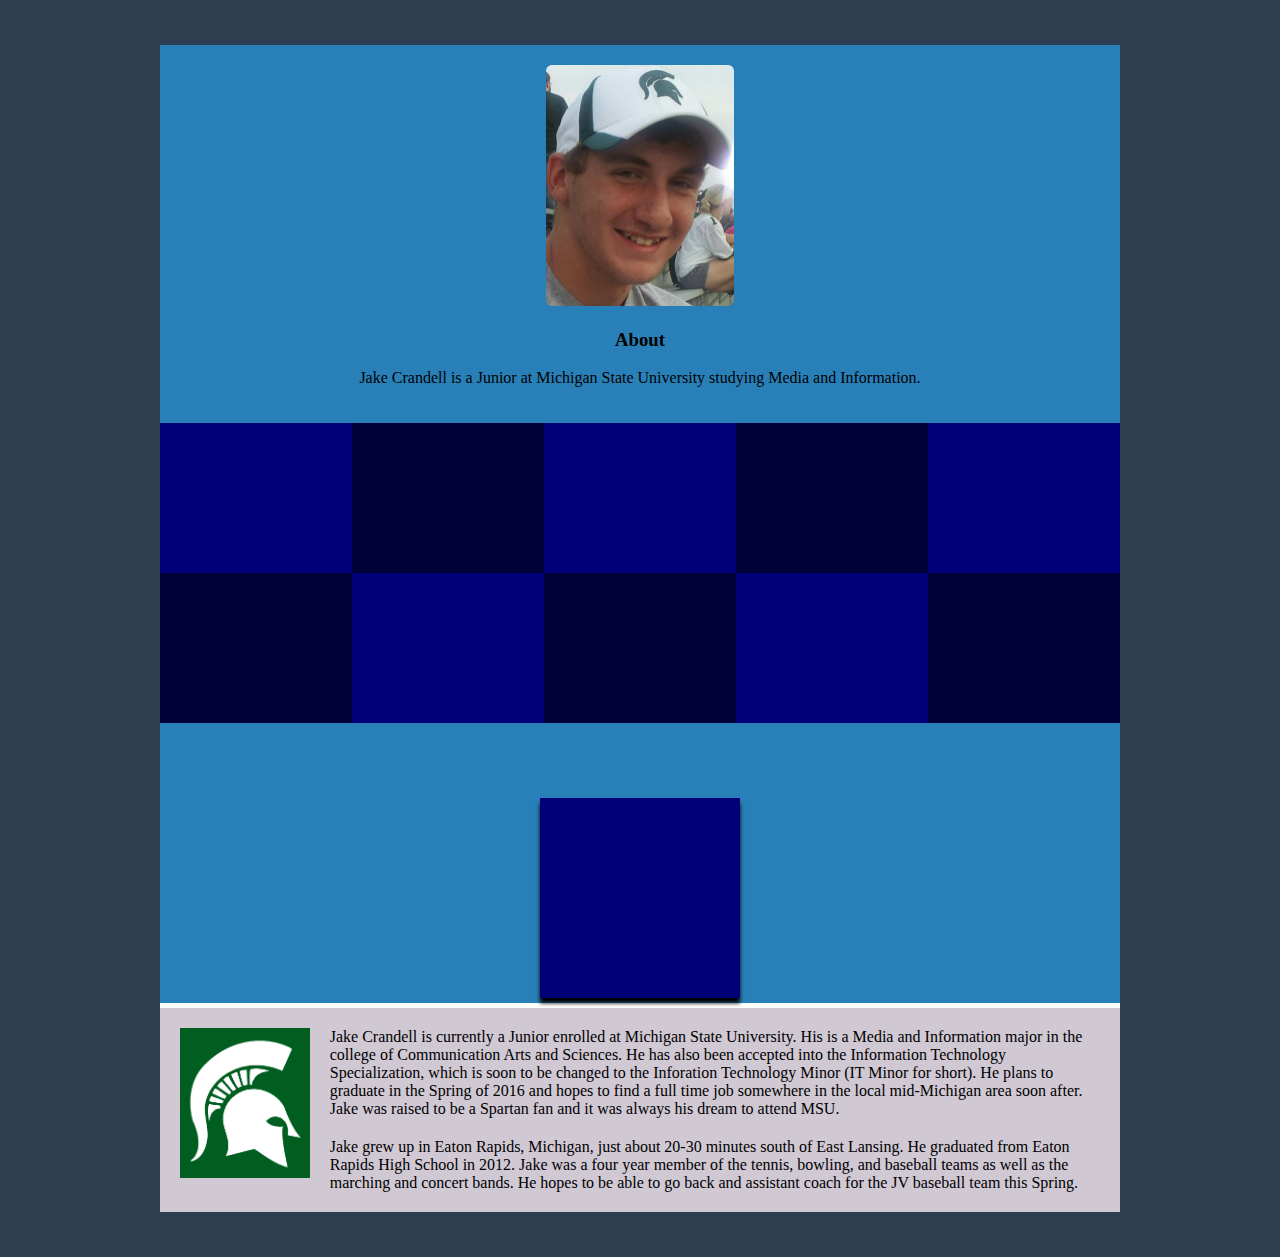
<file: week10/portfolio/index.html>
<!DOCTYPE html>
<!--[if lt IE 7]>      <html class="no-js lt-ie9 lt-ie8 lt-ie7"> <![endif]-->
<!--[if IE 7]>         <html class="no-js lt-ie9 lt-ie8"> <![endif]-->
<!--[if IE 8]>         <html class="no-js lt-ie9"> <![endif]-->
<!--[if gt IE 8]><!--> <html class="no-js"> <!--<![endif]-->
    <head>
        <meta charset="utf-8">
        <meta http-equiv="X-UA-Compatible" content="IE=edge">
        <title></title>
        <meta name="description" content="">
        <meta name="viewport" content="width=device-width, initial-scale=1">

        <!-- Place favicon.ico and apple-touch-icon.png in the root directory -->

        <link rel="stylesheet" href="css/application.css">
        <script src="js/vendor/modernizr-2.6.2.min.js"></script>
    </head>
    <body>
        <!--[if lt IE 7]>
            <p class="browsehappy">You are using an <strong>outdated</strong> browser. Please <a href="http://browsehappy.com/">upgrade your browser</a> to improve your experience.</p>
        <![endif]-->

        <!-- Add your site or application content here -->

        <div class="wrap">

          <section class="profile">
            <img id="portrait" src="img\portrait.jpg">
            <h3>About</h3>
            <p>Jake Crandell is a Junior at Michigan State University studying Media and Information.</p>
          </section>

          <section class="grid-section">
            <ul class="media-grid">
              <li></li>
              <li></li>
              <li></li>
              <li></li>
              <li></li>
              <li></li>
              <li></li>
              <li></li>
              <li></li>
              <li></li>
            </ul>
          </section>

          <section class="current-project">
            <ul id="project-window">
              <li></li>
            </ul>
          </section>

          <img id="content-img" src="img\Spartan Head.png">
          <section class="content">
            <p id="top">Jake Crandell is currently a Junior enrolled at Michigan State University. His is a Media and Information major in the
            college of Communication Arts and Sciences. He has also been accepted into the Information Technology Specialization, which is soon
            to be changed to the Inforation Technology Minor (IT Minor for short). He plans to graduate in the Spring of 2016 and hopes to
            find a full time job somewhere in the local mid-Michigan area soon after. Jake was raised to be a Spartan fan and it was always
            his dream to attend MSU.</p>
            <p id="middle">Jake grew up in Eaton Rapids, Michigan, just about 20-30 minutes south of East Lansing. He graduated from
            Eaton Rapids High School in 2012. Jake was a four year member of the tennis, bowling, and baseball teams as well as the
            marching and concert bands. He hopes to be able to go back and assistant coach for the JV baseball team this Spring. </p>
            <!-- <p id="bottom">Lorem ipsum dolor sit amet, consectetur adipisicing elit, sed do eiusmod tempor incididunt ut labore et dolore magna
              aliqua. Ut enim ad minim veniam, quis nostrud exercitation ullamco laboris nisi ut aliquip ex ea commodo consequat. </p> -->
          </section>

        </div>

        <script src="https://ajax.googleapis.com/ajax/libs/jquery/1.10.2/jquery.min.js"></script>
        <script>window.jQuery || document.write('<script src="js/vendor/jquery-1.10.2.min.js"><\/script>')</script>
        <script src="js/plugins.js"></script>
        <script src="js/main.js"></script>

        <!-- Google Analytics: change UA-XXXXX-X to be your site's ID. -->
        <script>
            (function(b,o,i,l,e,r){b.GoogleAnalyticsObject=l;b[l]||(b[l]=
            function(){(b[l].q=b[l].q||[]).push(arguments)});b[l].l=+new Date;
            e=o.createElement(i);r=o.getElementsByTagName(i)[0];
            e.src='https://www.google-analytics.com/analytics.js';
            r.parentNode.insertBefore(e,r)}(window,document,'script','ga'));
            ga('create','UA-XXXXX-X');ga('send','pageview');
        </script>
    </body>
</html>
</file>
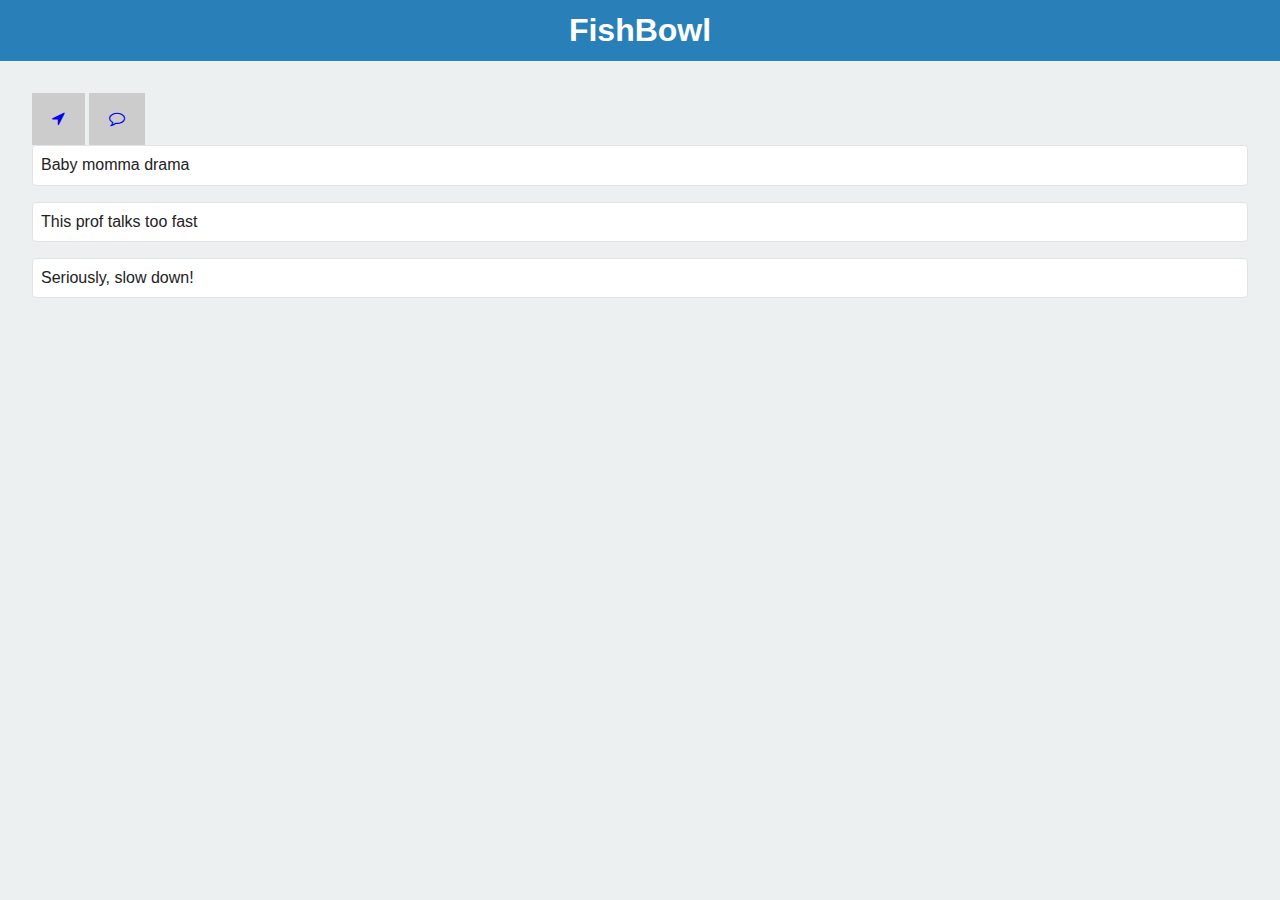
<file: week2/fishbowl/index.html>
<!DOCTYPE html>
<!--[if lt IE 7]>      <html class="no-js lt-ie9 lt-ie8 lt-ie7"> <![endif]-->
<!--[if IE 7]>         <html class="no-js lt-ie9 lt-ie8"> <![endif]-->
<!--[if IE 8]>         <html class="no-js lt-ie9"> <![endif]-->
<!--[if gt IE 8]><!--> <html class="no-js"> <!--<![endif]-->
    <head>
        <meta charset="utf-8">
        <meta http-equiv="X-UA-Compatible" content="IE=edge">
        <title></title>
        <meta name="description" content="">
        <meta name="viewport" content="width=device-width, initial-scale=1">

        <!-- Place favicon.ico and apple-touch-icon.png in the root directory -->

        <link rel="stylesheet" href="css/normalize.css">
        <link rel="stylesheet" href="css/main.css">

        <link href="https://maxcdn.bootstrapcdn.com/font-awesome/4.2.0/css/font-awesome.min.css" rel="stylesheet">

        <script src="js/vendor/modernizr-2.6.2.min.js"></script>
    </head>
    <body>




      <header>
        <h1>FishBowl</h1>
      </header>

      <section id="main-feed">

        <div id="feed-controls">
          <a title="Toggle Proximity" class="toggle-button selected" id="proximity" href="#"><i class="fa fa-location-arrow"></i></a>
          <a title="Toggle Public" class="toggle-button" id="public" href="#"><i class="fa fa-comment-o"></i></a>
        </div>

        <form>

        </form>

        <div id="feed">
          <ul>
            <li>Baby momma drama</li>
            <li>This prof talks too fast</li>
            <li>Seriously, slow down!</li>
          </ul>
        </div>

      </section>




        <script src="https://ajax.googleapis.com/ajax/libs/jquery/1.10.2/jquery.min.js"></script>
        <script>window.jQuery || document.write('<script src="js/vendor/jquery-1.10.2.min.js"><\/script>')</script>
        <script src="js/plugins.js"></script>
        <script src="js/main.js"></script>

        <!-- Google Analytics: change UA-XXXXX-X to be your site's ID. -->
        <script>
            (function(b,o,i,l,e,r){b.GoogleAnalyticsObject=l;b[l]||(b[l]=
            function(){(b[l].q=b[l].q||[]).push(arguments)});b[l].l=+new Date;
            e=o.createElement(i);r=o.getElementsByTagName(i)[0];
            e.src='https://www.google-analytics.com/analytics.js';
            r.parentNode.insertBefore(e,r)}(window,document,'script','ga'));
            ga('create','UA-XXXXX-X');ga('send','pageview');
        </script>
    </body>
</html>
</file>
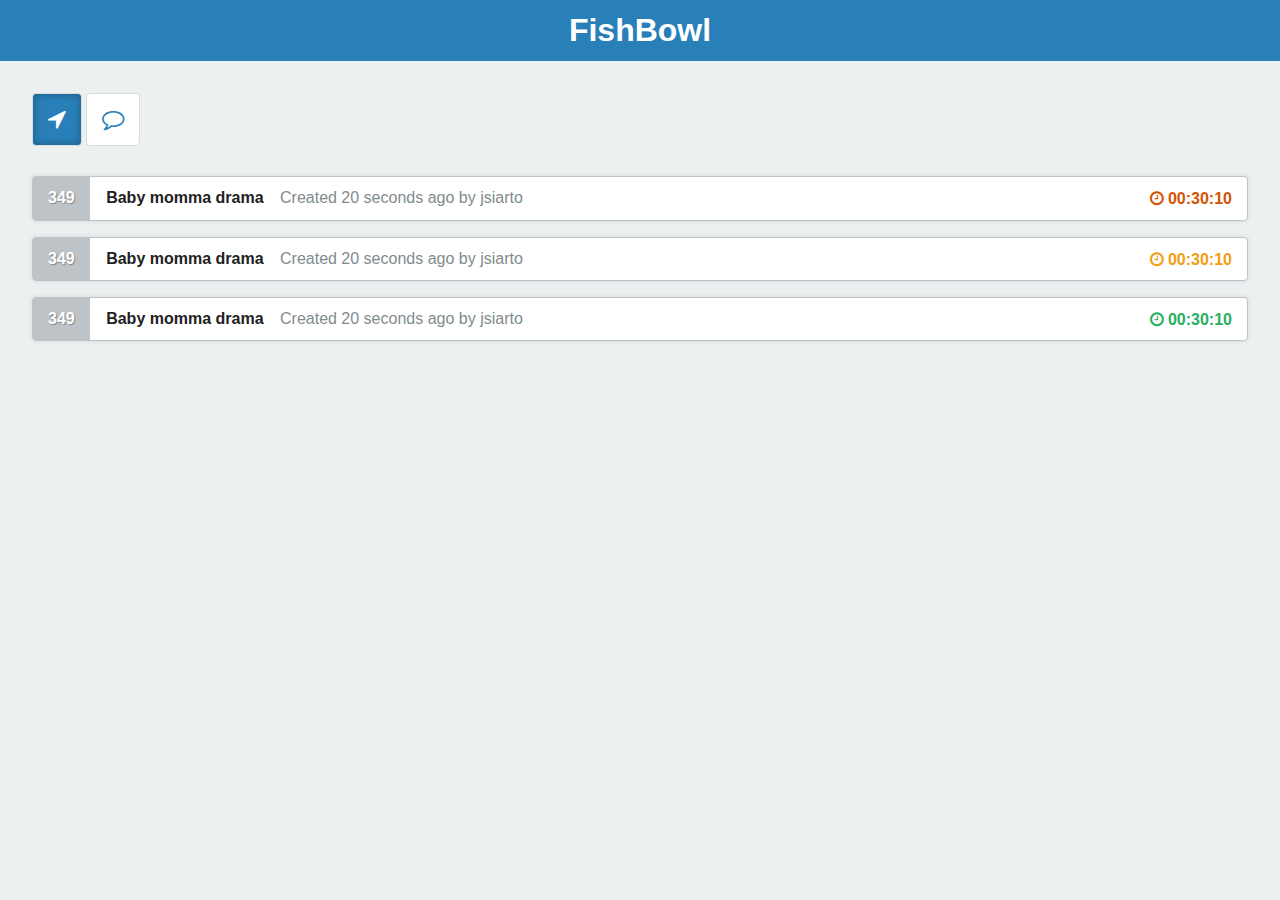
<file: week3/fishbowl/index.html>
<!DOCTYPE html>
<!--[if lt IE 7]>      <html class="no-js lt-ie9 lt-ie8 lt-ie7"> <![endif]-->
<!--[if IE 7]>         <html class="no-js lt-ie9 lt-ie8"> <![endif]-->
<!--[if IE 8]>         <html class="no-js lt-ie9"> <![endif]-->
<!--[if gt IE 8]><!--> <html class="no-js"> <!--<![endif]-->
    <head>
        <meta charset="utf-8">
        <meta http-equiv="X-UA-Compatible" content="IE=edge">
        <title></title>
        <meta name="description" content="">
        <meta name="viewport" content="width=device-width, initial-scale=1">

        <!-- Place favicon.ico and apple-touch-icon.png in the root directory -->

        <link rel="stylesheet" href="css/normalize.css">
        <link rel="stylesheet" href="css/main.css">

        <link href="https://maxcdn.bootstrapcdn.com/font-awesome/4.2.0/css/font-awesome.min.css" rel="stylesheet">

        <script src="js/vendor/modernizr-2.6.2.min.js"></script>
    </head>
    <body>




      <header>
        <h1>FishBowl</h1>
      </header>

      <section id="main-feed">

        <div id="feed-controls">
          <a title="Toggle Proximity" class="toggle-button selected" id="proximity" href="#"><i class="fa fa-location-arrow"></i></a>
          <a title="Toggle Public" class="toggle-button" id="public" href="#"><i class="fa fa-comment-o"></i></a>
        </div>

        <form>

        </form>

        <div id="feed">
          <ul>
            <li>
              <p class="user-count">349</p>
              <h2>Baby momma drama</h2>
              <p class="chat-meta">Created 20 seconds ago by <span class="username">jsiarto</span></p>
              <p class="countdown alert"><i class="fa fa-clock-o"></i> 00:30:10</p>
            </li>

            <li>
              <p class="user-count">349</p>
              <h2>Baby momma drama</h2>
              <p class="chat-meta">Created 20 seconds ago by <span class="username">jsiarto</span></p>
              <p class="countdown warning"><i class="fa fa-clock-o"></i> 00:30:10</p>
            </li>

            <li>
              <p class="user-count">349</p>
              <h2>Baby momma drama</h2>
              <p class="chat-meta">Created 20 seconds ago by <span class="username">jsiarto</span></p>
              <p class="countdown"><i class="fa fa-clock-o"></i> 00:30:10</p>
            </li>


          </ul>
        </div>

      </section>




        <script src="https://ajax.googleapis.com/ajax/libs/jquery/1.10.2/jquery.min.js"></script>
        <script>window.jQuery || document.write('<script src="js/vendor/jquery-1.10.2.min.js"><\/script>')</script>
        <script src="js/plugins.js"></script>
        <script src="js/main.js"></script>

        <!-- Google Analytics: change UA-XXXXX-X to be your site's ID. -->
        <script>
            (function(b,o,i,l,e,r){b.GoogleAnalyticsObject=l;b[l]||(b[l]=
            function(){(b[l].q=b[l].q||[]).push(arguments)});b[l].l=+new Date;
            e=o.createElement(i);r=o.getElementsByTagName(i)[0];
            e.src='https://www.google-analytics.com/analytics.js';
            r.parentNode.insertBefore(e,r)}(window,document,'script','ga'));
            ga('create','UA-XXXXX-X');ga('send','pageview');
        </script>
    </body>
</html>
</file>
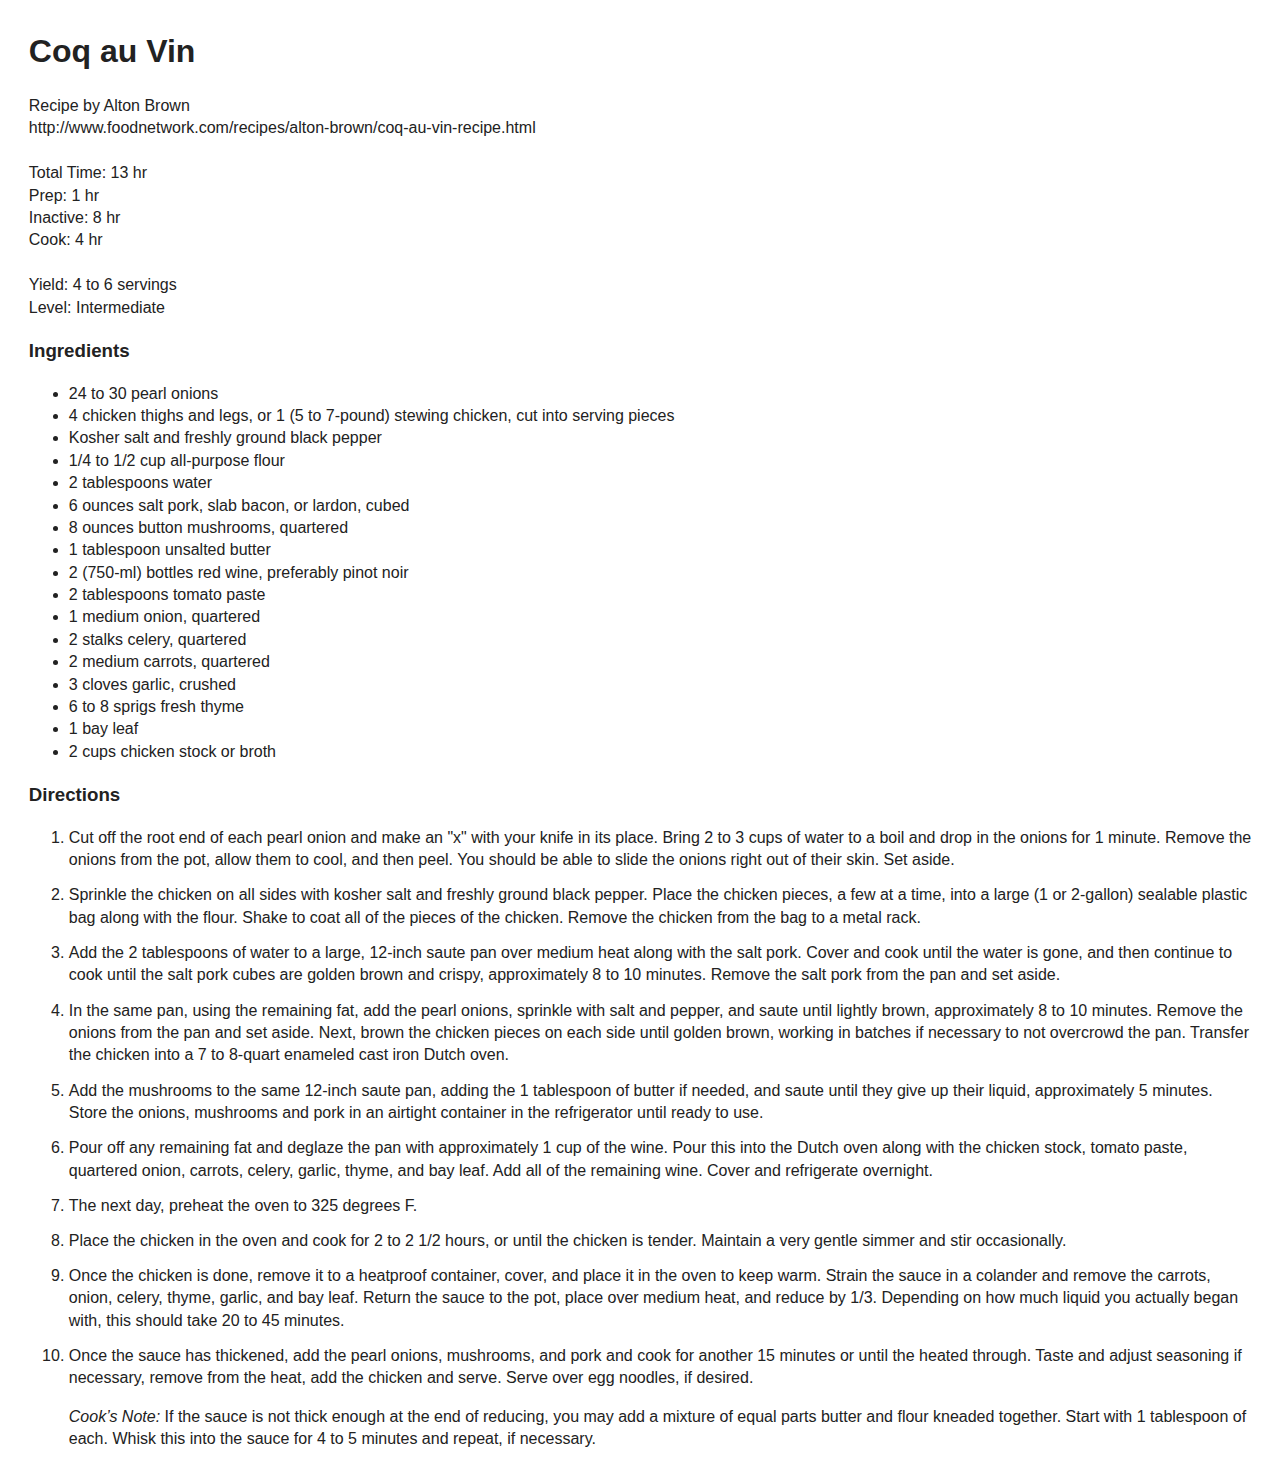
<file: week3/Recipe/index.html>
<!DOCTYPE html>
<!--[if lt IE 7]>      <html class="no-js lt-ie9 lt-ie8 lt-ie7"> <![endif]-->
<!--[if IE 7]>         <html class="no-js lt-ie9 lt-ie8"> <![endif]-->
<!--[if IE 8]>         <html class="no-js lt-ie9"> <![endif]-->
<!--[if gt IE 8]><!--> <html class="no-js"> <!--<![endif]-->
    <head>
        <meta charset="utf-8">
        <meta http-equiv="X-UA-Compatible" content="IE=edge">
        <title></title>
        <meta name="description" content="">
        <meta name="viewport" content="width=device-width, initial-scale=1">

        <!-- Place favicon.ico and apple-touch-icon.png in the root directory -->

        <link rel="stylesheet" href="css/normalize.css">
        <link rel="stylesheet" href="css/main.css">
        <script src="js/vendor/modernizr-2.6.2.min.js"></script>
    </head>
    <body>
        <!--[if lt IE 7]>
            <p class="browsehappy">You are using an <strong>outdated</strong> browser. Please <a href="http://browsehappy.com/">upgrade your browser</a> to improve your experience.</p>
        <![endif]-->

        <!-- Add your site or application content here -->






        <h1>Coq au Vin</h1>
        <p>Recipe by Alton Brown</p>
        <p>http://www.foodnetwork.com/recipes/alton-brown/coq-au-vin-recipe.html</p>
        <br>
        <p>Total Time: 13 hr</p>
        <p>Prep: 1 hr</p>
        <p>Inactive: 8 hr</p>
        <p>Cook: 4 hr</p>
        <br>
        <p>Yield: 4 to 6 servings</p>
        <p>Level: Intermediate</p>
        <h3>Ingredients</h3>
        <ul>
          <li>24 to 30 pearl onions</li>
          <li>4 chicken thighs and legs, or 1 (5 to 7-pound) stewing chicken, cut into serving pieces</li>
          <li>Kosher salt and freshly ground black pepper</li>
          <li>1/4 to 1/2 cup all-purpose flour</li>
          <li>2 tablespoons water</li>
          <li>6 ounces salt pork, slab bacon, or lardon, cubed</li>
          <li>8 ounces button mushrooms, quartered</li>
          <li>1 tablespoon unsalted butter</li>
          <li>2 (750-ml) bottles red wine, preferably pinot noir</li>
          <li>2 tablespoons tomato paste</li>
          <li>1 medium onion, quartered</li>
          <li>2 stalks celery, quartered</li>
          <li>2 medium carrots, quartered</li>
          <li>3 cloves garlic, crushed</li>
          <li>6 to 8 sprigs fresh thyme</li>
          <li>1 bay leaf</li>
          <li>2 cups chicken stock or broth</li>
        </ul>
        <h3>Directions</h3>
        <ol id="directions">
          <li>Cut off the root end of each pearl onion and make an "x" with your knife in its place. </n>
            Bring 2 to 3 cups of water to a boil and drop in the onions for 1 minute. Remove the onions from the pot, </n>
            allow them to cool, and then peel. You should be able to slide the onions right out of their skin. Set aside.</li>

          <li>Sprinkle the chicken on all sides with kosher salt and freshly ground black pepper. </n>
            Place the chicken pieces, a few at a time, into a large (1 or 2-gallon) sealable plastic bag along with the flour. </n>
            Shake to coat all of the pieces of the chicken. Remove the chicken from the bag to a metal rack.</li>

          <li>Add the 2 tablespoons of water to a large, 12-inch saute pan over medium heat along with the salt pork. </n>
            Cover and cook until the water is gone, and then continue to cook until the salt pork cubes are golden brown and crispy, </n>
            approximately 8 to 10 minutes. Remove the salt pork from the pan and set aside.</li>

          <li>In the same pan, using the remaining fat, add the pearl onions, sprinkle with salt and pepper, and saute until lightly brown, </n>
            approximately 8 to 10 minutes. Remove the onions from the pan and set aside. Next, brown the chicken pieces on each side </n>
            until golden brown, working in batches if necessary to not overcrowd the pan. Transfer the chicken into a 7 to 8-quart </n>
            enameled cast iron Dutch oven.</li>

          <li>Add the mushrooms to the same 12-inch saute pan, adding the 1 tablespoon of butter if needed, </n>
            and saute until they give up their liquid, approximately 5 minutes. Store the onions, mushrooms and pork </n>
            in an airtight container in the refrigerator until ready to use.</li>

          <li>Pour off any remaining fat and deglaze the pan with approximately 1 cup of the wine. Pour this into the Dutch oven </n>
            along with the chicken stock, tomato paste, quartered onion, carrots, celery, garlic, thyme, and bay leaf. </n>
            Add all of the remaining wine. Cover and refrigerate overnight.</li>

          <li>The next day, preheat the oven to 325 degrees F.</li>

          <li>Place the chicken in the oven and cook for 2 to 2 1/2 hours, or until the chicken is tender. </n>
            Maintain a very gentle simmer and stir occasionally.</li>

          <li>Once the chicken is done, remove it to a heatproof container, cover, and place it in the oven to keep warm. </n>
            Strain the sauce in a colander and remove the carrots, onion, celery, thyme, garlic, and bay leaf. </n>
            Return the sauce to the pot, place over medium heat, and reduce by 1/3. Depending on how much liquid you actually began with, </n>
            this should take 20 to 45 minutes.</li>

          <li>Once the sauce has thickened, add the pearl onions, mushrooms, and pork and cook for another 15 minutes or until </n>
            the heated through. Taste and adjust seasoning if necessary, remove from the heat, add the chicken and serve. </n>
            Serve over egg noodles, if desired.</li>
        </ol>
        <p id="cooks-note"><i>Cook’s Note:</i> If the sauce is not thick enough at the end of reducing, you may add a mixture of equal parts butter and </n>
          flour kneaded together. Start with 1 tablespoon of each. Whisk this into the sauce for 4 to 5 minutes and repeat, if necessary.</p>








        <script src="https://ajax.googleapis.com/ajax/libs/jquery/1.10.2/jquery.min.js"></script>
        <script>window.jQuery || document.write('<script src="js/vendor/jquery-1.10.2.min.js"><\/script>')</script>
        <script src="js/plugins.js"></script>
        <script src="js/main.js"></script>

        <!-- Google Analytics: change UA-XXXXX-X to be your site's ID. -->
        <script>
            (function(b,o,i,l,e,r){b.GoogleAnalyticsObject=l;b[l]||(b[l]=
            function(){(b[l].q=b[l].q||[]).push(arguments)});b[l].l=+new Date;
            e=o.createElement(i);r=o.getElementsByTagName(i)[0];
            e.src='https://www.google-analytics.com/analytics.js';
            r.parentNode.insertBefore(e,r)}(window,document,'script','ga'));
            ga('create','UA-XXXXX-X');ga('send','pageview');
        </script>
    </body>
</html>
</file>
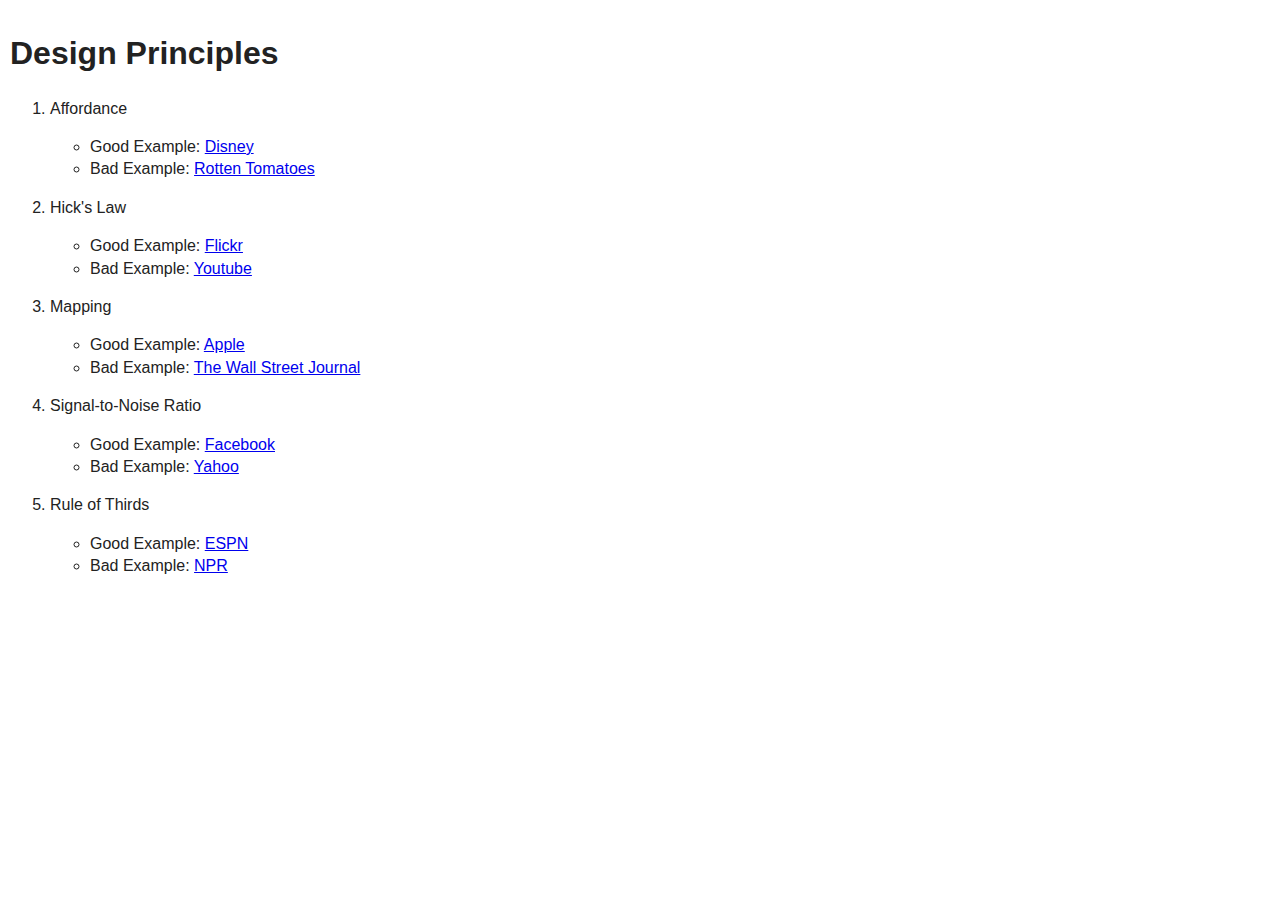
<file: week5/Design Examples/index.html>
<!DOCTYPE html>
<!--[if lt IE 7]>      <html class="no-js lt-ie9 lt-ie8 lt-ie7"> <![endif]-->
<!--[if IE 7]>         <html class="no-js lt-ie9 lt-ie8"> <![endif]-->
<!--[if IE 8]>         <html class="no-js lt-ie9"> <![endif]-->
<!--[if gt IE 8]><!--> <html class="no-js"> <!--<![endif]-->
    <head>
        <meta charset="utf-8">
        <meta http-equiv="X-UA-Compatible" content="IE=edge">
        <title></title>
        <meta name="description" content="">
        <meta name="viewport" content="width=device-width, initial-scale=1">

        <!-- Place favicon.ico and apple-touch-icon.png in the root directory -->

        <link rel="stylesheet" href="css/normalize.css">
        <link rel="stylesheet" href="css/main.css">
        <script src="js/vendor/modernizr-2.6.2.min.js"></script>
    </head>
    <body>
        <!--[if lt IE 7]>
            <p class="browsehappy">You are using an <strong>outdated</strong> browser. Please <a href="http://browsehappy.com/">upgrade your browser</a> to improve your experience.</p>
        <![endif]-->

        <!-- Add your site or application content here -->

        <h1>Design Principles</h1>

        <ol>
          <li class="principles">Affordance</li>
            <ul>
              <li class="examples">Good Example: <a href="http://disney.com/">Disney</a></li>
              <li class="examples">Bad Example: <a href="http://www.rottentomatoes.com/">Rotten Tomatoes</a></li>
            </ul>
          <li class="principles">Hick's Law</li>
              <ul>
                <li class="examples">Good Example: <a href="https://www.flickr.com/">Flickr</a></li>
                <li class="examples">Bad Example: <a href="https://www.youtube.com/">Youtube</a></li>
              </ul>
          <li class="principles">Mapping</li>
              <ul>
                <li class="examples">Good Example: <a href="http://www.apple.com/">Apple</a></li>
                <li class="examples">Bad Example: <a href="http://online.wsj.com/home-page">The Wall Street Journal</a></li>
              </ul>
          <li class="principles">Signal-to-Noise Ratio</li>
              <ul>
                <li class="examples">Good Example: <a href="https://www.facebook.com/">Facebook</a></li>
                <li class="examples">Bad Example: <a href="https://www.yahoo.com/">Yahoo</a></li>
              </ul>
          <li class="principles">Rule of Thirds</li>
              <ul>
                <li class="examples">Good Example: <a href="http://espn.go.com/">ESPN</a></li>
                <li class="examples">Bad Example: <a href="http://www.npr.org/">NPR</a></li>
              </ul>
        </ol>




        <script src="https://ajax.googleapis.com/ajax/libs/jquery/1.10.2/jquery.min.js"></script>
        <script>window.jQuery || document.write('<script src="js/vendor/jquery-1.10.2.min.js"><\/script>')</script>
        <script src="js/plugins.js"></script>
        <script src="js/main.js"></script>

        <!-- Google Analytics: change UA-XXXXX-X to be your site's ID. -->
        <script>
            (function(b,o,i,l,e,r){b.GoogleAnalyticsObject=l;b[l]||(b[l]=
            function(){(b[l].q=b[l].q||[]).push(arguments)});b[l].l=+new Date;
            e=o.createElement(i);r=o.getElementsByTagName(i)[0];
            e.src='https://www.google-analytics.com/analytics.js';
            r.parentNode.insertBefore(e,r)}(window,document,'script','ga'));
            ga('create','UA-XXXXX-X');ga('send','pageview');
        </script>
    </body>
</html>
</file>
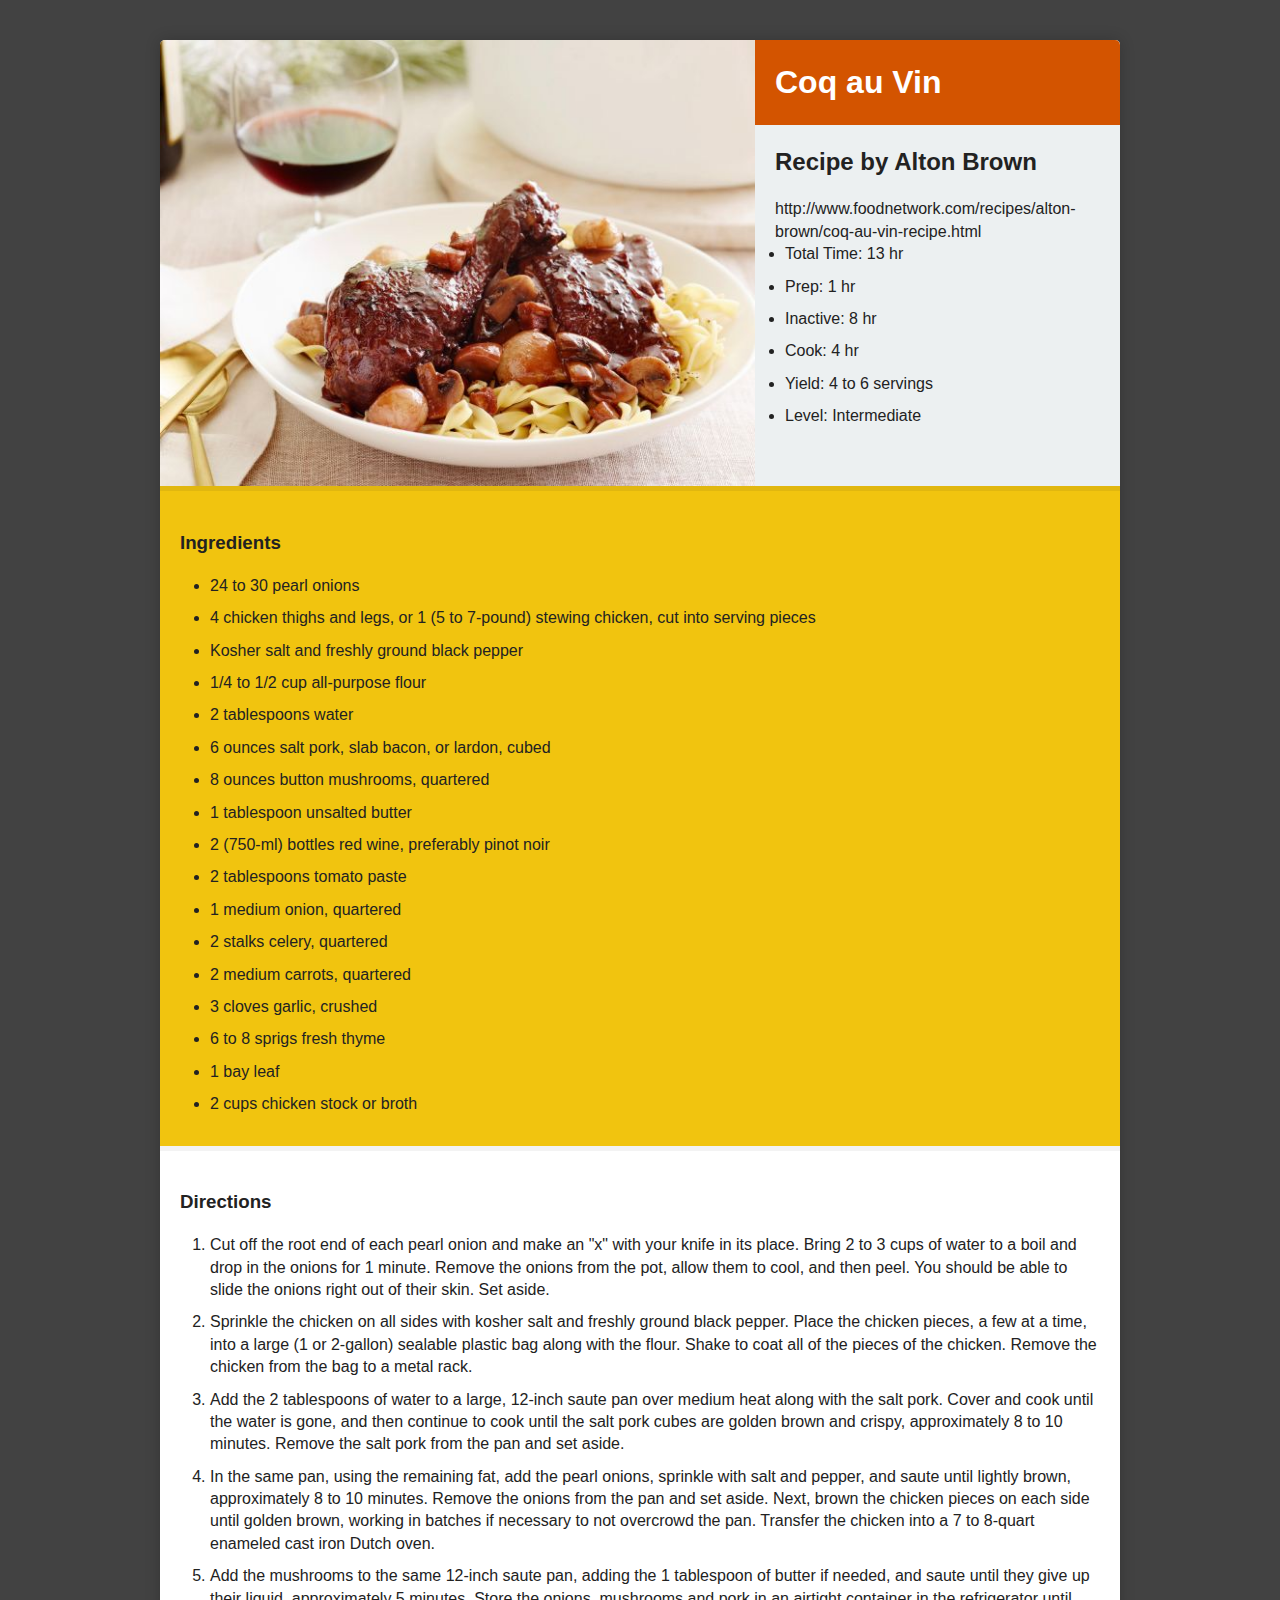
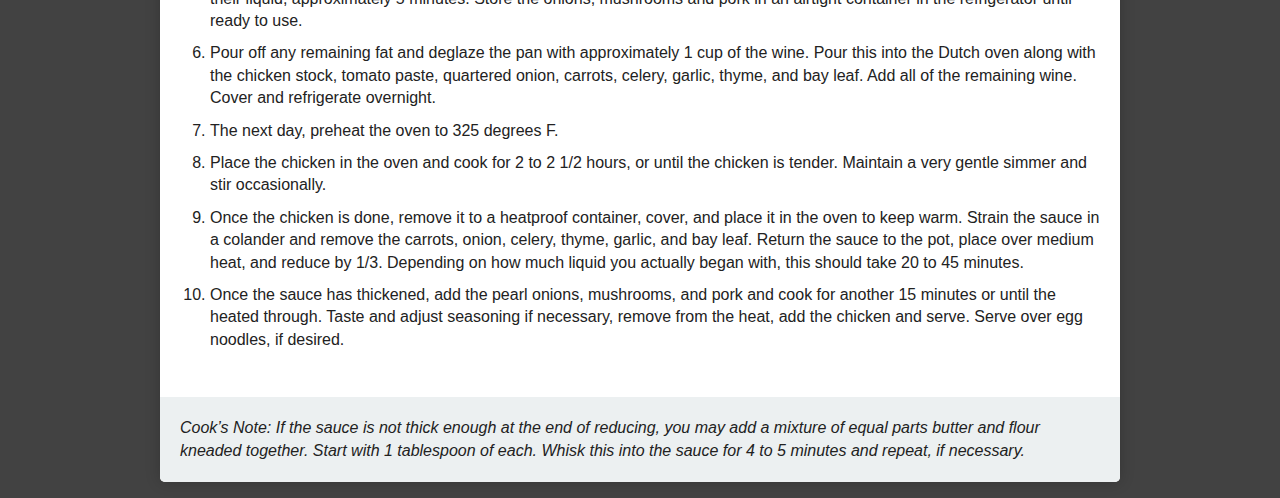
<file: week5/Recipe/index.html>
<!DOCTYPE html>
<!--[if lt IE 7]>      <html class="no-js lt-ie9 lt-ie8 lt-ie7"> <![endif]-->
<!--[if IE 7]>         <html class="no-js lt-ie9 lt-ie8"> <![endif]-->
<!--[if IE 8]>         <html class="no-js lt-ie9"> <![endif]-->
<!--[if gt IE 8]><!--> <html class="no-js"> <!--<![endif]-->
    <head>
        <meta charset="utf-8">
        <meta http-equiv="X-UA-Compatible" content="IE=edge">
        <title></title>
        <meta name="description" content="">
        <meta name="viewport" content="width=device-width, initial-scale=1">

        <!-- Place favicon.ico and apple-touch-icon.png in the root directory -->

        <link rel="stylesheet" href="css/normalize.css">
        <link rel="stylesheet" href="css/main.css">
        <script src="js/vendor/modernizr-2.6.2.min.js"></script>
    </head>
    <body>
        <!--[if lt IE 7]>
            <p class="browsehappy">You are using an <strong>outdated</strong> browser. Please <a href="http://browsehappy.com/">upgrade your browser</a> to improve your experience.</p>
        <![endif]-->

        <!-- Add your site or application content here -->

        <div class="wrap">
          <article class="recipe" id="recipe-1">



            <img alt="coq-au-vin" src="img/cav.jpeg">
            <!-- Food Network: http://www.foodnetwork.com/recipes/alton-brown/coq-au-vin-recipe.html -->

            <section class="recipe-meta">
              <h1>Coq au Vin</h1>
              <h2>Recipe by Alton Brown</h2>
              <p>http://www.foodnetwork.com/recipes/alton-brown/coq-au-vin-recipe.html</p>
              <ul>
                <li>Total Time: 13 hr</li>
                <li>Prep: 1 hr</li>
                <li>Inactive: 8 hr</li>
                <li>Cook: 4 hr</li>
              </ul>
              <ul>
                <li>Yield: 4 to 6 servings</li>
                <li>Level: Intermediate</li>
              </ul>
            </section>

            <section class="ingredients">
              <h3>Ingredients</h3>
              <ul>
                <li>24 to 30 pearl onions</li>
                <li>4 chicken thighs and legs, or 1 (5 to 7-pound) stewing chicken, cut into serving pieces</li>
                <li>Kosher salt and freshly ground black pepper</li>
                <li>1/4 to 1/2 cup all-purpose flour</li>
                <li>2 tablespoons water</li>
                <li>6 ounces salt pork, slab bacon, or lardon, cubed</li>
                <li>8 ounces button mushrooms, quartered</li>
                <li>1 tablespoon unsalted butter</li>
                <li>2 (750-ml) bottles red wine, preferably pinot noir</li>
                <li>2 tablespoons tomato paste</li>
                <li>1 medium onion, quartered</li>
                <li>2 stalks celery, quartered</li>
                <li>2 medium carrots, quartered</li>
                <li>3 cloves garlic, crushed</li>
                <li>6 to 8 sprigs fresh thyme</li>
                <li>1 bay leaf</li>
                <li>2 cups chicken stock or broth</li>
              </ul>
            </section>

            <section class="directions">
              <h3>Directions</h3>
              <ol>
                <li>Cut off the root end of each pearl onion and make an "x" with your knife in its place. </n>
                  Bring 2 to 3 cups of water to a boil and drop in the onions for 1 minute. Remove the onions from the pot, </n>
                  allow them to cool, and then peel. You should be able to slide the onions right out of their skin. Set aside.</li>

                <li>Sprinkle the chicken on all sides with kosher salt and freshly ground black pepper. </n>
                  Place the chicken pieces, a few at a time, into a large (1 or 2-gallon) sealable plastic bag along with the flour. </n>
                  Shake to coat all of the pieces of the chicken. Remove the chicken from the bag to a metal rack.</li>

                <li>Add the 2 tablespoons of water to a large, 12-inch saute pan over medium heat along with the salt pork. </n>
                  Cover and cook until the water is gone, and then continue to cook until the salt pork cubes are golden brown and crispy, </n>
                  approximately 8 to 10 minutes. Remove the salt pork from the pan and set aside.</li>

                <li>In the same pan, using the remaining fat, add the pearl onions, sprinkle with salt and pepper, and saute until lightly brown, </n>
                  approximately 8 to 10 minutes. Remove the onions from the pan and set aside. Next, brown the chicken pieces on each side </n>
                  until golden brown, working in batches if necessary to not overcrowd the pan. Transfer the chicken into a 7 to 8-quart </n>
                  enameled cast iron Dutch oven.</li>

                <li>Add the mushrooms to the same 12-inch saute pan, adding the 1 tablespoon of butter if needed, </n>
                  and saute until they give up their liquid, approximately 5 minutes. Store the onions, mushrooms and pork </n>
                  in an airtight container in the refrigerator until ready to use.</li>

                <li>Pour off any remaining fat and deglaze the pan with approximately 1 cup of the wine. Pour this into the Dutch oven </n>
                  along with the chicken stock, tomato paste, quartered onion, carrots, celery, garlic, thyme, and bay leaf. </n>
                  Add all of the remaining wine. Cover and refrigerate overnight.</li>

                <li>The next day, preheat the oven to 325 degrees F.</li>

                <li>Place the chicken in the oven and cook for 2 to 2 1/2 hours, or until the chicken is tender. </n>
                  Maintain a very gentle simmer and stir occasionally.</li>

                <li>Once the chicken is done, remove it to a heatproof container, cover, and place it in the oven to keep warm. </n>
                  Strain the sauce in a colander and remove the carrots, onion, celery, thyme, garlic, and bay leaf. </n>
                  Return the sauce to the pot, place over medium heat, and reduce by 1/3. Depending on how much liquid you actually began with, </n>
                  this should take 20 to 45 minutes.</li>

                <li>Once the sauce has thickened, add the pearl onions, mushrooms, and pork and cook for another 15 minutes or until </n>
                  the heated through. Taste and adjust seasoning if necessary, remove from the heat, add the chicken and serve. </n>
                  Serve over egg noodles, if desired.</li>
              </ol>
            </section>


            <p class="note"><em>Cook’s Note: If the sauce is not thick enough at the end of reducing, you may add a mixture of equal parts butter and </n>
              flour kneaded together. Start with 1 tablespoon of each. Whisk this into the sauce for 4 to 5 minutes and repeat, if necessary.</em></p>




          </article>    <!-- END Coq Au Vin -->
        </div>

        <script src="https://ajax.googleapis.com/ajax/libs/jquery/1.10.2/jquery.min.js"></script>
        <script>window.jQuery || document.write('<script src="js/vendor/jquery-1.10.2.min.js"><\/script>')</script>
        <script src="js/plugins.js"></script>
        <script src="js/main.js"></script>

        <!-- Google Analytics: change UA-XXXXX-X to be your site's ID. -->
        <script>
            (function(b,o,i,l,e,r){b.GoogleAnalyticsObject=l;b[l]||(b[l]=
            function(){(b[l].q=b[l].q||[]).push(arguments)});b[l].l=+new Date;
            e=o.createElement(i);r=o.getElementsByTagName(i)[0];
            e.src='https://www.google-analytics.com/analytics.js';
            r.parentNode.insertBefore(e,r)}(window,document,'script','ga'));
            ga('create','UA-XXXXX-X');ga('send','pageview');
        </script>
    </body>
</html>
</file>
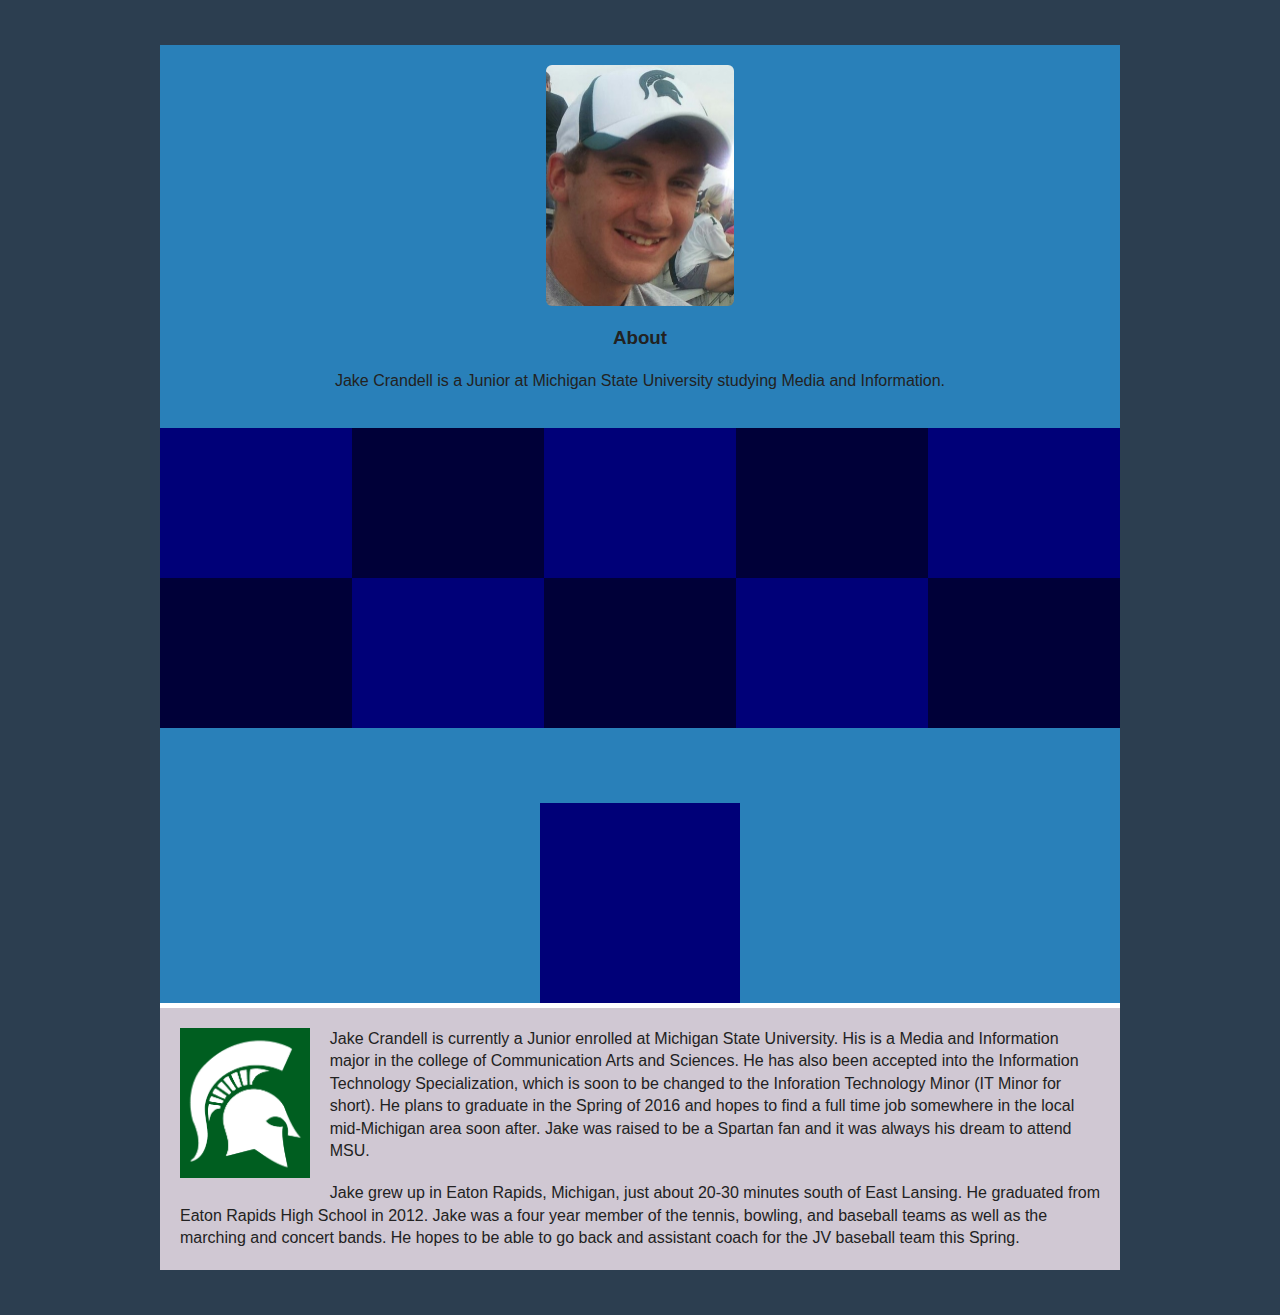
<file: week7/Portfolio - First Draft/index.html>
<!DOCTYPE html>
<!--[if lt IE 7]>      <html class="no-js lt-ie9 lt-ie8 lt-ie7"> <![endif]-->
<!--[if IE 7]>         <html class="no-js lt-ie9 lt-ie8"> <![endif]-->
<!--[if IE 8]>         <html class="no-js lt-ie9"> <![endif]-->
<!--[if gt IE 8]><!--> <html class="no-js"> <!--<![endif]-->
    <head>
        <meta charset="utf-8">
        <meta http-equiv="X-UA-Compatible" content="IE=edge">
        <title></title>
        <meta name="description" content="">
        <meta name="viewport" content="width=device-width, initial-scale=1">

        <!-- Place favicon.ico and apple-touch-icon.png in the root directory -->

        <link rel="stylesheet" href="css/normalize.css">
        <link rel="stylesheet" href="css/main.css">
        <script src="js/vendor/modernizr-2.6.2.min.js"></script>
    </head>
    <body>
        <!--[if lt IE 7]>
            <p class="browsehappy">You are using an <strong>outdated</strong> browser. Please <a href="http://browsehappy.com/">upgrade your browser</a> to improve your experience.</p>
        <![endif]-->

        <!-- Add your site or application content here -->

        <div class="wrap">

          <section class="profile">
            <img id="portrait" src="img\portrait.jpg">
            <h3>About</h3>
            <p>Jake Crandell is a Junior at Michigan State University studying Media and Information.</p>
          </section>

          <section class="grid-section">
            <ul class="media-grid">
              <li></li>
              <li></li>
              <li></li>
              <li></li>
              <li></li>
              <li></li>
              <li></li>
              <li></li>
              <li></li>
              <li></li>
            </ul>
          </section>

          <section class="current-project">
            <ul id="project-window">
              <li></li>
            </ul>
          </section>

          <img id="content-img" src="img\Spartan Head.png">
          <section class="content">
            <p id="top">Jake Crandell is currently a Junior enrolled at Michigan State University. His is a Media and Information major in the
            college of Communication Arts and Sciences. He has also been accepted into the Information Technology Specialization, which is soon
            to be changed to the Inforation Technology Minor (IT Minor for short). He plans to graduate in the Spring of 2016 and hopes to
            find a full time job somewhere in the local mid-Michigan area soon after. Jake was raised to be a Spartan fan and it was always
            his dream to attend MSU.</p>
            <p id="middle">Jake grew up in Eaton Rapids, Michigan, just about 20-30 minutes south of East Lansing. He graduated from
            Eaton Rapids High School in 2012. Jake was a four year member of the tennis, bowling, and baseball teams as well as the
            marching and concert bands. He hopes to be able to go back and assistant coach for the JV baseball team this Spring. </p>
            <!-- <p id="bottom">Lorem ipsum dolor sit amet, consectetur adipisicing elit, sed do eiusmod tempor incididunt ut labore et dolore magna
              aliqua. Ut enim ad minim veniam, quis nostrud exercitation ullamco laboris nisi ut aliquip ex ea commodo consequat. </p> -->
          </section>

        </div>

        <script src="https://ajax.googleapis.com/ajax/libs/jquery/1.10.2/jquery.min.js"></script>
        <script>window.jQuery || document.write('<script src="js/vendor/jquery-1.10.2.min.js"><\/script>')</script>
        <script src="js/plugins.js"></script>
        <script src="js/main.js"></script>

        <!-- Google Analytics: change UA-XXXXX-X to be your site's ID. -->
        <script>
            (function(b,o,i,l,e,r){b.GoogleAnalyticsObject=l;b[l]||(b[l]=
            function(){(b[l].q=b[l].q||[]).push(arguments)});b[l].l=+new Date;
            e=o.createElement(i);r=o.getElementsByTagName(i)[0];
            e.src='https://www.google-analytics.com/analytics.js';
            r.parentNode.insertBefore(e,r)}(window,document,'script','ga'));
            ga('create','UA-XXXXX-X');ga('send','pageview');
        </script>
    </body>
</html>
</file>
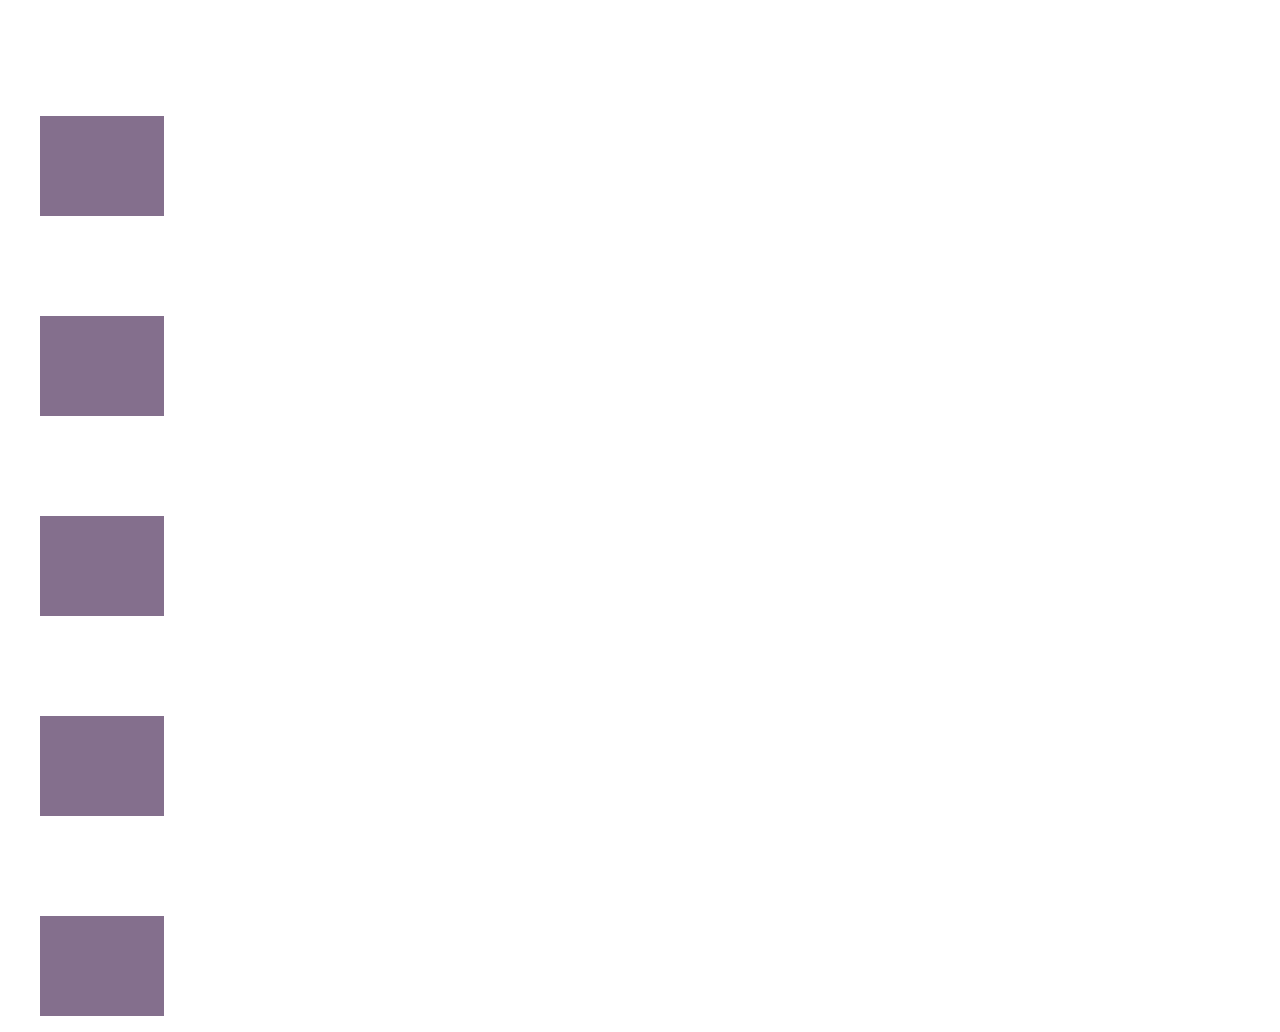
<file: week7/Portfolio/index.html>
<!DOCTYPE html>
<!--[if lt IE 7]>      <html class="no-js lt-ie9 lt-ie8 lt-ie7"> <![endif]-->
<!--[if IE 7]>         <html class="no-js lt-ie9 lt-ie8"> <![endif]-->
<!--[if IE 8]>         <html class="no-js lt-ie9"> <![endif]-->
<!--[if gt IE 8]><!--> <html class="no-js"> <!--<![endif]-->
    <head>
        <meta charset="utf-8">
        <meta http-equiv="X-UA-Compatible" content="IE=edge">
        <title></title>
        <meta name="description" content="">
        <meta name="viewport" content="width=device-width, initial-scale=1">

        <!-- Place favicon.ico and apple-touch-icon.png in the root directory -->

        <link rel="stylesheet" href="css/normalize.css">
        <link rel="stylesheet" href="css/main.css">
        <script src="js/vendor/modernizr-2.6.2.min.js"></script>
    </head>
    <body>
        <!--[if lt IE 7]>
            <p class="browsehappy">You are using an <strong>outdated</strong> browser. Please <a href="http://browsehappy.com/">upgrade your browser</a> to improve your experience.</p>
        <![endif]-->

        <!-- Add your site or application content here -->


        <ul class="media-grid media-grid-sm">
          <li></li>
          <li></li>
          <li></li>
          <li></li>
          <li></li>
          <li></li>
          <li></li>
          <li></li>
          <li></li>
          <li></li>
        </ul>



        <script src="https://ajax.googleapis.com/ajax/libs/jquery/1.10.2/jquery.min.js"></script>
        <script>window.jQuery || document.write('<script src="js/vendor/jquery-1.10.2.min.js"><\/script>')</script>
        <script src="js/plugins.js"></script>
        <script src="js/main.js"></script>

        <!-- Google Analytics: change UA-XXXXX-X to be your site's ID. -->
        <script>
            (function(b,o,i,l,e,r){b.GoogleAnalyticsObject=l;b[l]||(b[l]=
            function(){(b[l].q=b[l].q||[]).push(arguments)});b[l].l=+new Date;
            e=o.createElement(i);r=o.getElementsByTagName(i)[0];
            e.src='https://www.google-analytics.com/analytics.js';
            r.parentNode.insertBefore(e,r)}(window,document,'script','ga'));
            ga('create','UA-XXXXX-X');ga('send','pageview');
        </script>
    </body>
</html>
</file>
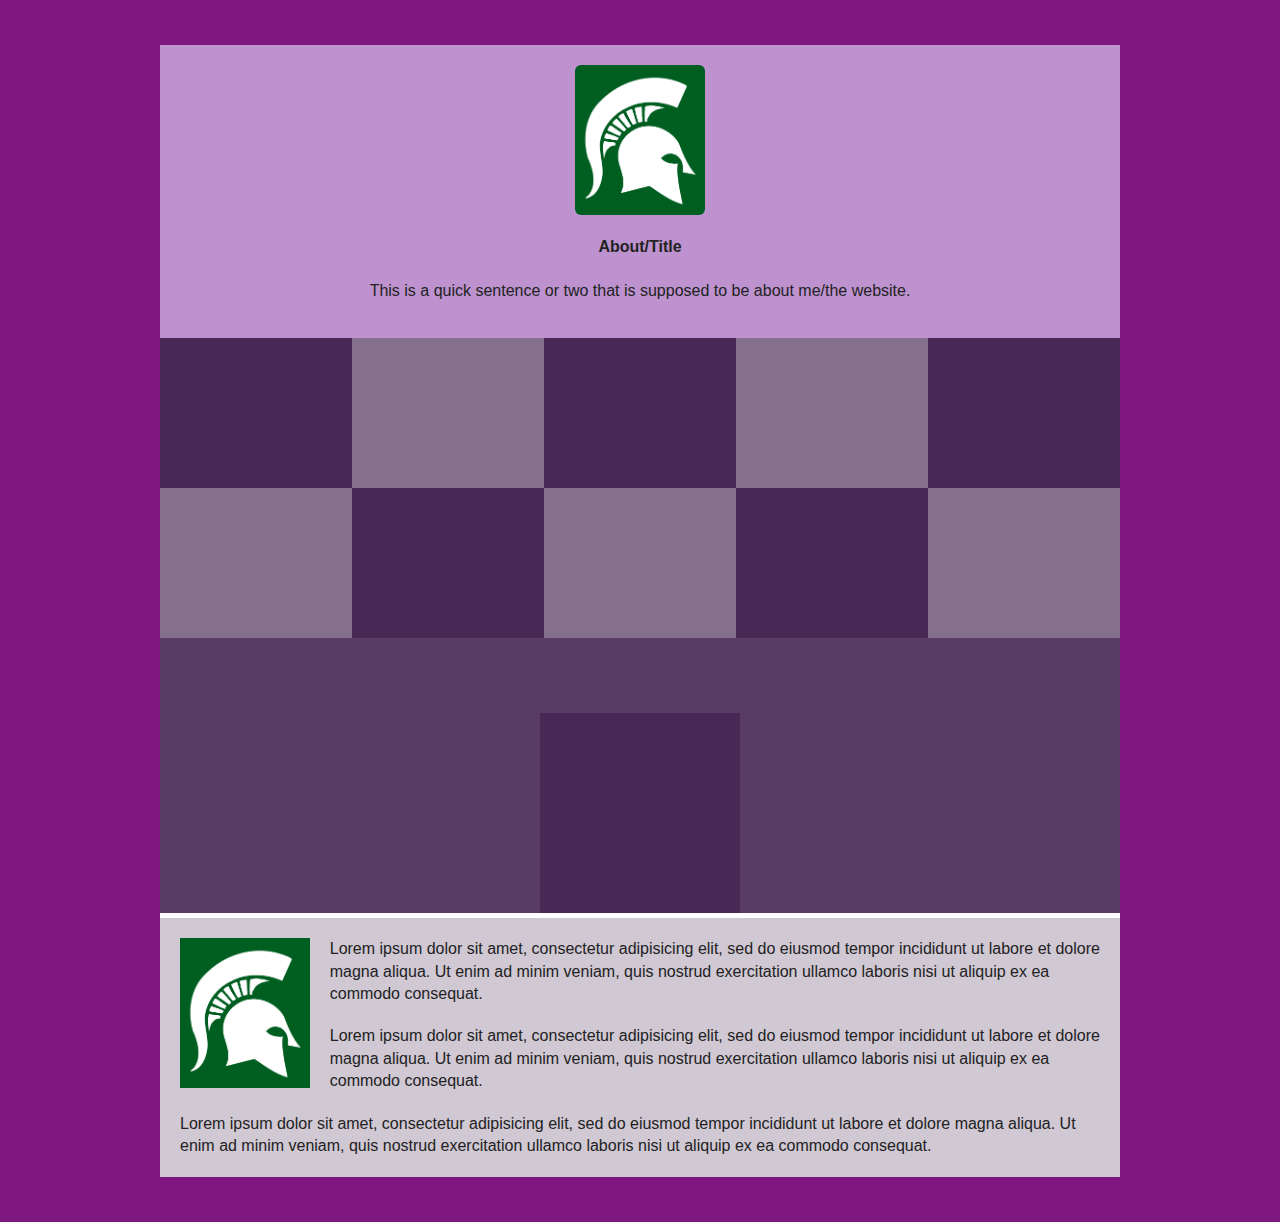
<file: week7/Purple Wireframe/index.html>
<!DOCTYPE html>
<!--[if lt IE 7]>      <html class="no-js lt-ie9 lt-ie8 lt-ie7"> <![endif]-->
<!--[if IE 7]>         <html class="no-js lt-ie9 lt-ie8"> <![endif]-->
<!--[if IE 8]>         <html class="no-js lt-ie9"> <![endif]-->
<!--[if gt IE 8]><!--> <html class="no-js"> <!--<![endif]-->
    <head>
        <meta charset="utf-8">
        <meta http-equiv="X-UA-Compatible" content="IE=edge">
        <title></title>
        <meta name="description" content="">
        <meta name="viewport" content="width=device-width, initial-scale=1">

        <!-- Place favicon.ico and apple-touch-icon.png in the root directory -->

        <link rel="stylesheet" href="css/normalize.css">
        <link rel="stylesheet" href="css/main.css">
        <script src="js/vendor/modernizr-2.6.2.min.js"></script>
    </head>
    <body>
        <!--[if lt IE 7]>
            <p class="browsehappy">You are using an <strong>outdated</strong> browser. Please <a href="http://browsehappy.com/">upgrade your browser</a> to improve your experience.</p>
        <![endif]-->

        <!-- Add your site or application content here -->

        <div class="wrap">

          <section class="profile">
            <img id="portrait" src="img\Spartan Head.png">
            <h4>About/Title</h4>
            <p>This is a quick sentence or two that is supposed to be about me/the website.</p>
          </section>

          <section class="grid-section">
            <ul class="media-grid">
              <li></li>
              <li></li>
              <li></li>
              <li></li>
              <li></li>
              <li></li>
              <li></li>
              <li></li>
              <li></li>
              <li></li>
            </ul>
          </section>

          <section class="current-project">
            <ul id="project-window">
              <li></li>
            </ul>
          </section>

          <img id="content-img" src="img\Spartan Head.png">
          <section class="content">
            <p id="top">Lorem ipsum dolor sit amet, consectetur adipisicing elit, sed do eiusmod tempor incididunt ut labore et dolore magna
              aliqua. Ut enim ad minim veniam, quis nostrud exercitation ullamco laboris nisi ut aliquip ex ea commodo consequat. </p>
            <p id="middle">Lorem ipsum dolor sit amet, consectetur adipisicing elit, sed do eiusmod tempor incididunt ut labore et dolore magna
              aliqua. Ut enim ad minim veniam, quis nostrud exercitation ullamco laboris nisi ut aliquip ex ea commodo consequat. </p>
            <p id="bottom">Lorem ipsum dolor sit amet, consectetur adipisicing elit, sed do eiusmod tempor incididunt ut labore et dolore magna
              aliqua. Ut enim ad minim veniam, quis nostrud exercitation ullamco laboris nisi ut aliquip ex ea commodo consequat. </p>
          </section>

        </div>

        <script src="https://ajax.googleapis.com/ajax/libs/jquery/1.10.2/jquery.min.js"></script>
        <script>window.jQuery || document.write('<script src="js/vendor/jquery-1.10.2.min.js"><\/script>')</script>
        <script src="js/plugins.js"></script>
        <script src="js/main.js"></script>

        <!-- Google Analytics: change UA-XXXXX-X to be your site's ID. -->
        <script>
            (function(b,o,i,l,e,r){b.GoogleAnalyticsObject=l;b[l]||(b[l]=
            function(){(b[l].q=b[l].q||[]).push(arguments)});b[l].l=+new Date;
            e=o.createElement(i);r=o.getElementsByTagName(i)[0];
            e.src='https://www.google-analytics.com/analytics.js';
            r.parentNode.insertBefore(e,r)}(window,document,'script','ga'));
            ga('create','UA-XXXXX-X');ga('send','pageview');
        </script>
    </body>
</html>
</file>
<file: week10/portfolio/css/application.css>
/* line 1, ../sass/components/_profile.scss */
body {
  background: #2c3e50;
}

/* line 5, ../sass/components/_profile.scss */
.wrap {
  margin: 0 auto;
  margin-top: 45px;
  margin-bottom: 45px;
  width: 960px;
}

/* line 12, ../sass/components/_profile.scss */
.profile {
  clear: both;
  padding: 20px;
  text-align: center;
  background: #2980b9;
}

/* line 19, ../sass/components/_profile.scss */
#portrait {
  /*background-color: #7e598d;*/
  -webkit-border-radius: 6px;
  -moz-border-radius: 6px;
  -ms-border-radius: 6px;
  -o-border-radius: 6px;
  border-radius: 6px;
  length: 188px;
  height: 241px;
}

/* line 1, ../sass/components/_grid.scss */
.media-grid {
  list-style-type: none;
  background: #000078;
  margin: 0;
  padding: 0;
}

/* line 8, ../sass/components/_grid.scss */
.media-grid li {
  background: #000078;
  float: left;
  height: 150px;
  width: 20%;
}

/* line 15, ../sass/components/_grid.scss */
.media-grid li:nth-child(even) {
  background: #000038;
}

/* line 19, ../sass/components/_grid.scss */
.media-grid.media-grid-sm li {
  width: 10%;
  height: 100px;
}

/* line 1, ../sass/components/_project.scss */
.current-project {
  clear: both;
  margin: 0;
  padding-top: 75px;
  padding-left: 380px;
  background: #2980b9;
  border-bottom: 5px solid #fff;
}

/* line 10, ../sass/components/_project.scss */
#project-window {
  clear: both;
  list-style-type: none;
  margin: 0;
  padding: 0;
  margin-bottom: 5px;
  height: 200px;
  width: 200px;
  background: #000078;
  -webkit-box-shadow: black 0px 5px 4px;
  -moz-box-shadow: black 0px 5px 4px;
  box-shadow: black 0px 5px 4px;
}

/* line 1, ../sass/components/_base.scss */
.content {
  margin: 0;
  padding: 0;
  background: #d0c8d3;
  /*border-top: 5px solid #fff;*/
}

/* line 8, ../sass/components/_base.scss */
#content-img {
  background: #d0c8d3;
  padding-top: 20px;
  padding-left: 20px;
  padding-right: 20px;
  padding-bottom: 20px;
  display: block;
  length: 150px;
  height: 150px;
  display: inline;
  float: left;
}

/* line 20, ../sass/components/_base.scss */
.content p {
  padding-bottom: 20px;
  padding-right: 20px;
  padding-left: 20px;
  margin: 0;
}

/* line 27, ../sass/components/_base.scss */
#top {
  padding-top: 20px;
}
</file>
<file: week2/fishbowl/css/main.css>
/*! HTML5 Boilerplate v4.3.0 | MIT License | http://h5bp.com/ */

/*
 * What follows is the result of much research on cross-browser styling.
 * Credit left inline and big thanks to Nicolas Gallagher, Jonathan Neal,
 * Kroc Camen, and the H5BP dev community and team.
 */

/* ==========================================================================
   Base styles: opinionated defaults
   ========================================================================== */

html,
button,
input,
select,
textarea {
    color: #222;
}

html {
    font-size: 1em;
    line-height: 1.4;
}

/*
 * Remove text-shadow in selection highlight: h5bp.com/i
 * These selection rule sets have to be separate.
 * Customize the background color to match your design.
 */

::-moz-selection {
    background: #b3d4fc;
    text-shadow: none;
}

::selection {
    background: #b3d4fc;
    text-shadow: none;
}

/*
 * A better looking default horizontal rule
 */

hr {
    display: block;
    height: 1px;
    border: 0;
    border-top: 1px solid #ccc;
    margin: 1em 0;
    padding: 0;
}

/*
 * Remove the gap between images, videos, audio and canvas and the bottom of
 * their containers: h5bp.com/i/440
 */

audio,
canvas,
img,
video {
    vertical-align: middle;
}

/*
 * Remove default fieldset styles.
 */

fieldset {
    border: 0;
    margin: 0;
    padding: 0;
}

/*
 * Allow only vertical resizing of textareas.
 */

textarea {
    resize: vertical;
}

/* ==========================================================================
   Browse Happy prompt
   ========================================================================== */

.browsehappy {
    margin: 0.2em 0;
    background: #ccc;
    color: #000;
    padding: 0.2em 0;
}

/* ==========================================================================
   Author's custom styles
   ========================================================================== */


body {
  background-color: #ecf0f1;
}

h1, p, ul {
  margin: 0;
  padding: 0;
}

ul {
  list-style-type: none;
}

header {
  background-color: #2980b9;
  padding: .5em 0;
  text-align: center;
  color: #fff;
}

#main-feed {
  padding: 2em;
}

.toggle-button {
  display: inline-block;
  padding: 15px 20px;
  background: #ccc;
}

#feed li {
  padding: .5em;
  margin-bottom: 1em;
  border: 1px solid #e3e3e3;
  border-radius: 4px;
  background: #fff;
}







/* ==========================================================================
   Helper classes
   ========================================================================== */

/*
 * Image replacement
 */

.ir {
    background-color: transparent;
    border: 0;
    overflow: hidden;
    /* IE 6/7 fallback */
    *text-indent: -9999px;
}

.ir:before {
    content: "";
    display: block;
    width: 0;
    height: 150%;
}

/*
 * Hide from both screenreaders and browsers: h5bp.com/u
 */

.hidden {
    display: none !important;
    visibility: hidden;
}

/*
 * Hide only visually, but have it available for screenreaders: h5bp.com/v
 */

.visuallyhidden {
    border: 0;
    clip: rect(0 0 0 0);
    height: 1px;
    margin: -1px;
    overflow: hidden;
    padding: 0;
    position: absolute;
    width: 1px;
}

/*
 * Extends the .visuallyhidden class to allow the element to be focusable
 * when navigated to via the keyboard: h5bp.com/p
 */

.visuallyhidden.focusable:active,
.visuallyhidden.focusable:focus {
    clip: auto;
    height: auto;
    margin: 0;
    overflow: visible;
    position: static;
    width: auto;
}

/*
 * Hide visually and from screenreaders, but maintain layout
 */

.invisible {
    visibility: hidden;
}

/*
 * Clearfix: contain floats
 *
 * For modern browsers
 * 1. The space content is one way to avoid an Opera bug when the
 *    `contenteditable` attribute is included anywhere else in the document.
 *    Otherwise it causes space to appear at the top and bottom of elements
 *    that receive the `clearfix` class.
 * 2. The use of `table` rather than `block` is only necessary if using
 *    `:before` to contain the top-margins of child elements.
 */

.clearfix:before,
.clearfix:after {
    content: " "; /* 1 */
    display: table; /* 2 */
}

.clearfix:after {
    clear: both;
}

/*
 * For IE 6/7 only
 * Include this rule to trigger hasLayout and contain floats.
 */

.clearfix {
    *zoom: 1;
}

/* ==========================================================================
   EXAMPLE Media Queries for Responsive Design.
   These examples override the primary ('mobile first') styles.
   Modify as content requires.
   ========================================================================== */

@media only screen and (min-width: 35em) {
    /* Style adjustments for viewports that meet the condition */
}

@media print,
       (-o-min-device-pixel-ratio: 5/4),
       (-webkit-min-device-pixel-ratio: 1.25),
       (min-resolution: 120dpi) {
    /* Style adjustments for high resolution devices */
}

/* ==========================================================================
   Print styles.
   Inlined to avoid required HTTP connection: h5bp.com/r
   ========================================================================== */

@media print {
    * {
        background: transparent !important;
        color: #000 !important; /* Black prints faster: h5bp.com/s */
        box-shadow: none !important;
        text-shadow: none !important;
    }

    a,
    a:visited {
        text-decoration: underline;
    }

    a[href]:after {
        content: " (" attr(href) ")";
    }

    abbr[title]:after {
        content: " (" attr(title) ")";
    }

    /*
     * Don't show links for images, or javascript/internal links
     */

    .ir a:after,
    a[href^="javascript:"]:after,
    a[href^="#"]:after {
        content: "";
    }

    pre,
    blockquote {
        border: 1px solid #999;
        page-break-inside: avoid;
    }

    thead {
        display: table-header-group; /* h5bp.com/t */
    }

    tr,
    img {
        page-break-inside: avoid;
    }

    img {
        max-width: 100% !important;
    }

    @page {
        margin: 0.5cm;
    }

    p,
    h2,
    h3 {
        orphans: 3;
        widows: 3;
    }

    h2,
    h3 {
        page-break-after: avoid;
    }
}
</file>
<file: week3/fishbowl/css/main.css>
/*! HTML5 Boilerplate v4.3.0 | MIT License | http://h5bp.com/ */

/*
 * What follows is the result of much research on cross-browser styling.
 * Credit left inline and big thanks to Nicolas Gallagher, Jonathan Neal,
 * Kroc Camen, and the H5BP dev community and team.
 */

/* ==========================================================================
   Base styles: opinionated defaults
   ========================================================================== */

html,
button,
input,
select,
textarea {
    color: #222;
}

html {
    font-size: 1em;
    line-height: 1.4;
}

/*
 * Remove text-shadow in selection highlight: h5bp.com/i
 * These selection rule sets have to be separate.
 * Customize the background color to match your design.
 */

::-moz-selection {
    background: #b3d4fc;
    text-shadow: none;
}

::selection {
    background: #b3d4fc;
    text-shadow: none;
}

/*
 * A better looking default horizontal rule
 */

hr {
    display: block;
    height: 1px;
    border: 0;
    border-top: 1px solid #ccc;
    margin: 1em 0;
    padding: 0;
}

/*
 * Remove the gap between images, videos, audio and canvas and the bottom of
 * their containers: h5bp.com/i/440
 */

audio,
canvas,
img,
video {
    vertical-align: middle;
}

/*
 * Remove default fieldset styles.
 */

fieldset {
    border: 0;
    margin: 0;
    padding: 0;
}

/*
 * Allow only vertical resizing of textareas.
 */

textarea {
    resize: vertical;
}

/* ==========================================================================
   Browse Happy prompt
   ========================================================================== */

.browsehappy {
    margin: 0.2em 0;
    background: #ccc;
    color: #000;
    padding: 0.2em 0;
}

/* ==========================================================================
   Author's custom styles
   ========================================================================== */


body {
  background-color: #ecf0f1;
}

h1, p, ul {
  margin: 0;
  padding: 0;
}

ul {
  list-style-type: none;
}

header {
  background-color: #2980b9;
  padding: .5em 0;
  text-align: center;
  color: #fff;
}

#main-feed {
  padding: 2em;
}

.toggle-button {
  display: inline-block;
  padding: 10px 15px;
  background: #fff;
  border: 1px solid #d9ddde;
  border-radius: 4px;
  color: #2980b9;
  font-size: 1.4em;
}

.toggle-button:hover {
  box-shadow: 0 0 10px rgba(41, 128, 185, .2);
}

.toggle-button.selected {
  background: #2980b9;
  color: #fff;
  box-shadow: inset 0 0 10px rgba(0,0,0,.3);
}

#feed{
  margin-top: 30px;
}

#feed li {
  margin-bottom: 1em;
  border: 1px solid #bdc3c7;
  border-radius: 4px;
  background: #fff;
  box-shadow: 0 0 5px rgba(0,0,0,.1);
}

#feed li > * {
  display: inline-block;
  margin: 0;
  font-size: 1em;
}

#feed li .user-count {
  background: #bdc3c7;
  padding: 10px 15px;
  font-weight: bold;
  color: #fff;
  text-shadow: 1px 1px 1px rgba(0,0,0,.3);
}

#feed li h2 {
  margin-left: 12px;
}

#feed li .chat-meta {
  color: #7f8c8d;
  margin-left: 12px;
}

#feed li .countdown {
  float: right;
  padding: 11px 15px;
  font-weight: bold;
}

.countdown {
  color: #27ae60;
}

.warning {
  color: #f39c12;
}

.alert {
  color: #d35400;
}



/* ==========================================================================
   Helper classes
   ========================================================================== */

/*
 * Image replacement
 */

.ir {
    background-color: transparent;
    border: 0;
    overflow: hidden;
    /* IE 6/7 fallback */
    *text-indent: -9999px;
}

.ir:before {
    content: "";
    display: block;
    width: 0;
    height: 150%;
}

/*
 * Hide from both screenreaders and browsers: h5bp.com/u
 */

.hidden {
    display: none !important;
    visibility: hidden;
}

/*
 * Hide only visually, but have it available for screenreaders: h5bp.com/v
 */

.visuallyhidden {
    border: 0;
    clip: rect(0 0 0 0);
    height: 1px;
    margin: -1px;
    overflow: hidden;
    padding: 0;
    position: absolute;
    width: 1px;
}

/*
 * Extends the .visuallyhidden class to allow the element to be focusable
 * when navigated to via the keyboard: h5bp.com/p
 */

.visuallyhidden.focusable:active,
.visuallyhidden.focusable:focus {
    clip: auto;
    height: auto;
    margin: 0;
    overflow: visible;
    position: static;
    width: auto;
}

/*
 * Hide visually and from screenreaders, but maintain layout
 */

.invisible {
    visibility: hidden;
}

/*
 * Clearfix: contain floats
 *
 * For modern browsers
 * 1. The space content is one way to avoid an Opera bug when the
 *    `contenteditable` attribute is included anywhere else in the document.
 *    Otherwise it causes space to appear at the top and bottom of elements
 *    that receive the `clearfix` class.
 * 2. The use of `table` rather than `block` is only necessary if using
 *    `:before` to contain the top-margins of child elements.
 */

.clearfix:before,
.clearfix:after {
    content: " "; /* 1 */
    display: table; /* 2 */
}

.clearfix:after {
    clear: both;
}

/*
 * For IE 6/7 only
 * Include this rule to trigger hasLayout and contain floats.
 */

.clearfix {
    *zoom: 1;
}

/* ==========================================================================
   EXAMPLE Media Queries for Responsive Design.
   These examples override the primary ('mobile first') styles.
   Modify as content requires.
   ========================================================================== */

@media only screen and (min-width: 35em) {
    /* Style adjustments for viewports that meet the condition */
}

@media print,
       (-o-min-device-pixel-ratio: 5/4),
       (-webkit-min-device-pixel-ratio: 1.25),
       (min-resolution: 120dpi) {
    /* Style adjustments for high resolution devices */
}

/* ==========================================================================
   Print styles.
   Inlined to avoid required HTTP connection: h5bp.com/r
   ========================================================================== */

@media print {
    * {
        background: transparent !important;
        color: #000 !important; /* Black prints faster: h5bp.com/s */
        box-shadow: none !important;
        text-shadow: none !important;
    }

    a,
    a:visited {
        text-decoration: underline;
    }

    a[href]:after {
        content: " (" attr(href) ")";
    }

    abbr[title]:after {
        content: " (" attr(title) ")";
    }

    /*
     * Don't show links for images, or javascript/internal links
     */

    .ir a:after,
    a[href^="javascript:"]:after,
    a[href^="#"]:after {
        content: "";
    }

    pre,
    blockquote {
        border: 1px solid #999;
        page-break-inside: avoid;
    }

    thead {
        display: table-header-group; /* h5bp.com/t */
    }

    tr,
    img {
        page-break-inside: avoid;
    }

    img {
        max-width: 100% !important;
    }

    @page {
        margin: 0.5cm;
    }

    p,
    h2,
    h3 {
        orphans: 3;
        widows: 3;
    }

    h2,
    h3 {
        page-break-after: avoid;
    }
}
</file>
<file: week3/Recipe/css/main.css>
/*! HTML5 Boilerplate v4.3.0 | MIT License | http://h5bp.com/ */

/*
 * What follows is the result of much research on cross-browser styling.
 * Credit left inline and big thanks to Nicolas Gallagher, Jonathan Neal,
 * Kroc Camen, and the H5BP dev community and team.
 */

/* ==========================================================================
   Base styles: opinionated defaults
   ========================================================================== */

html,
button,
input,
select,
textarea {
    color: #222;
}

html {
    font-size: 1em;
    line-height: 1.4;
}

/*
 * Remove text-shadow in selection highlight: h5bp.com/i
 * These selection rule sets have to be separate.
 * Customize the background color to match your design.
 */

::-moz-selection {
    background: #b3d4fc;
    text-shadow: none;
}

::selection {
    background: #b3d4fc;
    text-shadow: none;
}

/*
 * A better looking default horizontal rule
 */

hr {
    display: block;
    height: 1px;
    border: 0;
    border-top: 1px solid #ccc;
    margin: 1em 0;
    padding: 0;
}

/*
 * Remove the gap between images, videos, audio and canvas and the bottom of
 * their containers: h5bp.com/i/440
 */

audio,
canvas,
img,
video {
    vertical-align: middle;
}

/*
 * Remove default fieldset styles.
 */

fieldset {
    border: 0;
    margin: 0;
    padding: 0;
}

/*
 * Allow only vertical resizing of textareas.
 */

textarea {
    resize: vertical;
}

/* ==========================================================================
   Browse Happy prompt
   ========================================================================== */

.browsehappy {
    margin: 0.2em 0;
    background: #ccc;
    color: #000;
    padding: 0.2em 0;
}

/* ==========================================================================
   Author's custom styles
   ========================================================================== */


body {
  margin: 1.8em;
}


p {
  margin: 0;
}

#directions li {
  margin: 0.8em 0;
}

#cooks-note {
  margin-left: 2.5em
}








/* ==========================================================================
   Helper classes
   ========================================================================== */

/*
 * Image replacement
 */

.ir {
    background-color: transparent;
    border: 0;
    overflow: hidden;
    /* IE 6/7 fallback */
    *text-indent: -9999px;
}

.ir:before {
    content: "";
    display: block;
    width: 0;
    height: 150%;
}

/*
 * Hide from both screenreaders and browsers: h5bp.com/u
 */

.hidden {
    display: none !important;
    visibility: hidden;
}

/*
 * Hide only visually, but have it available for screenreaders: h5bp.com/v
 */

.visuallyhidden {
    border: 0;
    clip: rect(0 0 0 0);
    height: 1px;
    margin: -1px;
    overflow: hidden;
    padding: 0;
    position: absolute;
    width: 1px;
}

/*
 * Extends the .visuallyhidden class to allow the element to be focusable
 * when navigated to via the keyboard: h5bp.com/p
 */

.visuallyhidden.focusable:active,
.visuallyhidden.focusable:focus {
    clip: auto;
    height: auto;
    margin: 0;
    overflow: visible;
    position: static;
    width: auto;
}

/*
 * Hide visually and from screenreaders, but maintain layout
 */

.invisible {
    visibility: hidden;
}

/*
 * Clearfix: contain floats
 *
 * For modern browsers
 * 1. The space content is one way to avoid an Opera bug when the
 *    `contenteditable` attribute is included anywhere else in the document.
 *    Otherwise it causes space to appear at the top and bottom of elements
 *    that receive the `clearfix` class.
 * 2. The use of `table` rather than `block` is only necessary if using
 *    `:before` to contain the top-margins of child elements.
 */

.clearfix:before,
.clearfix:after {
    content: " "; /* 1 */
    display: table; /* 2 */
}

.clearfix:after {
    clear: both;
}

/*
 * For IE 6/7 only
 * Include this rule to trigger hasLayout and contain floats.
 */

.clearfix {
    *zoom: 1;
}

/* ==========================================================================
   EXAMPLE Media Queries for Responsive Design.
   These examples override the primary ('mobile first') styles.
   Modify as content requires.
   ========================================================================== */

@media only screen and (min-width: 35em) {
    /* Style adjustments for viewports that meet the condition */
}

@media print,
       (-o-min-device-pixel-ratio: 5/4),
       (-webkit-min-device-pixel-ratio: 1.25),
       (min-resolution: 120dpi) {
    /* Style adjustments for high resolution devices */
}

/* ==========================================================================
   Print styles.
   Inlined to avoid required HTTP connection: h5bp.com/r
   ========================================================================== */

@media print {
    * {
        background: transparent !important;
        color: #000 !important; /* Black prints faster: h5bp.com/s */
        box-shadow: none !important;
        text-shadow: none !important;
    }

    a,
    a:visited {
        text-decoration: underline;
    }

    a[href]:after {
        content: " (" attr(href) ")";
    }

    abbr[title]:after {
        content: " (" attr(title) ")";
    }

    /*
     * Don't show links for images, or javascript/internal links
     */

    .ir a:after,
    a[href^="javascript:"]:after,
    a[href^="#"]:after {
        content: "";
    }

    pre,
    blockquote {
        border: 1px solid #999;
        page-break-inside: avoid;
    }

    thead {
        display: table-header-group; /* h5bp.com/t */
    }

    tr,
    img {
        page-break-inside: avoid;
    }

    img {
        max-width: 100% !important;
    }

    @page {
        margin: 0.5cm;
    }

    p,
    h2,
    h3 {
        orphans: 3;
        widows: 3;
    }

    h2,
    h3 {
        page-break-after: avoid;
    }
}
</file>
<file: week5/Design Examples/css/main.css>
/*! HTML5 Boilerplate v4.3.0 | MIT License | http://h5bp.com/ */

/*
 * What follows is the result of much research on cross-browser styling.
 * Credit left inline and big thanks to Nicolas Gallagher, Jonathan Neal,
 * Kroc Camen, and the H5BP dev community and team.
 */

/* ==========================================================================
   Base styles: opinionated defaults
   ========================================================================== */

html,
button,
input,
select,
textarea {
    color: #222;
}

html {
    font-size: 1em;
    line-height: 1.4;
}

/*
 * Remove text-shadow in selection highlight: h5bp.com/i
 * These selection rule sets have to be separate.
 * Customize the background color to match your design.
 */

::-moz-selection {
    background: #b3d4fc;
    text-shadow: none;
}

::selection {
    background: #b3d4fc;
    text-shadow: none;
}

/*
 * A better looking default horizontal rule
 */

hr {
    display: block;
    height: 1px;
    border: 0;
    border-top: 1px solid #ccc;
    margin: 1em 0;
    padding: 0;
}

/*
 * Remove the gap between images, videos, audio and canvas and the bottom of
 * their containers: h5bp.com/i/440
 */

audio,
canvas,
img,
video {
    vertical-align: middle;
}

/*
 * Remove default fieldset styles.
 */

fieldset {
    border: 0;
    margin: 0;
    padding: 0;
}

/*
 * Allow only vertical resizing of textareas.
 */

textarea {
    resize: vertical;
}

/* ==========================================================================
   Browse Happy prompt
   ========================================================================== */

.browsehappy {
    margin: 0.2em 0;
    background: #ccc;
    color: #000;
    padding: 0.2em 0;
}

/* ==========================================================================
   Author's custom styles
   ========================================================================== */



body {
  padding: 10px;
}













/* ==========================================================================
   Helper classes
   ========================================================================== */

/*
 * Image replacement
 */

.ir {
    background-color: transparent;
    border: 0;
    overflow: hidden;
    /* IE 6/7 fallback */
    *text-indent: -9999px;
}

.ir:before {
    content: "";
    display: block;
    width: 0;
    height: 150%;
}

/*
 * Hide from both screenreaders and browsers: h5bp.com/u
 */

.hidden {
    display: none !important;
    visibility: hidden;
}

/*
 * Hide only visually, but have it available for screenreaders: h5bp.com/v
 */

.visuallyhidden {
    border: 0;
    clip: rect(0 0 0 0);
    height: 1px;
    margin: -1px;
    overflow: hidden;
    padding: 0;
    position: absolute;
    width: 1px;
}

/*
 * Extends the .visuallyhidden class to allow the element to be focusable
 * when navigated to via the keyboard: h5bp.com/p
 */

.visuallyhidden.focusable:active,
.visuallyhidden.focusable:focus {
    clip: auto;
    height: auto;
    margin: 0;
    overflow: visible;
    position: static;
    width: auto;
}

/*
 * Hide visually and from screenreaders, but maintain layout
 */

.invisible {
    visibility: hidden;
}

/*
 * Clearfix: contain floats
 *
 * For modern browsers
 * 1. The space content is one way to avoid an Opera bug when the
 *    `contenteditable` attribute is included anywhere else in the document.
 *    Otherwise it causes space to appear at the top and bottom of elements
 *    that receive the `clearfix` class.
 * 2. The use of `table` rather than `block` is only necessary if using
 *    `:before` to contain the top-margins of child elements.
 */

.clearfix:before,
.clearfix:after {
    content: " "; /* 1 */
    display: table; /* 2 */
}

.clearfix:after {
    clear: both;
}

/*
 * For IE 6/7 only
 * Include this rule to trigger hasLayout and contain floats.
 */

.clearfix {
    *zoom: 1;
}

/* ==========================================================================
   EXAMPLE Media Queries for Responsive Design.
   These examples override the primary ('mobile first') styles.
   Modify as content requires.
   ========================================================================== */

@media only screen and (min-width: 35em) {
    /* Style adjustments for viewports that meet the condition */
}

@media print,
       (-o-min-device-pixel-ratio: 5/4),
       (-webkit-min-device-pixel-ratio: 1.25),
       (min-resolution: 120dpi) {
    /* Style adjustments for high resolution devices */
}

/* ==========================================================================
   Print styles.
   Inlined to avoid required HTTP connection: h5bp.com/r
   ========================================================================== */

@media print {
    * {
        background: transparent !important;
        color: #000 !important; /* Black prints faster: h5bp.com/s */
        box-shadow: none !important;
        text-shadow: none !important;
    }

    a,
    a:visited {
        text-decoration: underline;
    }

    a[href]:after {
        content: " (" attr(href) ")";
    }

    abbr[title]:after {
        content: " (" attr(title) ")";
    }

    /*
     * Don't show links for images, or javascript/internal links
     */

    .ir a:after,
    a[href^="javascript:"]:after,
    a[href^="#"]:after {
        content: "";
    }

    pre,
    blockquote {
        border: 1px solid #999;
        page-break-inside: avoid;
    }

    thead {
        display: table-header-group; /* h5bp.com/t */
    }

    tr,
    img {
        page-break-inside: avoid;
    }

    img {
        max-width: 100% !important;
    }

    @page {
        margin: 0.5cm;
    }

    p,
    h2,
    h3 {
        orphans: 3;
        widows: 3;
    }

    h2,
    h3 {
        page-break-after: avoid;
    }
}
</file>
<file: week5/Recipe/css/main.css>
/*! HTML5 Boilerplate v4.3.0 | MIT License | http://h5bp.com/ */

/*
 * What follows is the result of much research on cross-browser styling.
 * Credit left inline and big thanks to Nicolas Gallagher, Jonathan Neal,
 * Kroc Camen, and the H5BP dev community and team.
 */

/* ==========================================================================
   Base styles: opinionated defaults
   ========================================================================== */

html,
button,
input,
select,
textarea {
    color: #222;
}

html {
    font-size: 1em;
    line-height: 1.4;
}

/*
 * Remove text-shadow in selection highlight: h5bp.com/i
 * These selection rule sets have to be separate.
 * Customize the background color to match your design.
 */

::-moz-selection {
    background: #b3d4fc;
    text-shadow: none;
}

::selection {
    background: #b3d4fc;
    text-shadow: none;
}

/*
 * A better looking default horizontal rule
 */

hr {
    display: block;
    height: 1px;
    border: 0;
    border-top: 1px solid #ccc;
    margin: 1em 0;
    padding: 0;
}

/*
 * Remove the gap between images, videos, audio and canvas and the bottom of
 * their containers: h5bp.com/i/440
 */

audio,
canvas,
img,
video {
    vertical-align: middle;
}

/*
 * Remove default fieldset styles.
 */

fieldset {
    border: 0;
    margin: 0;
    padding: 0;
}

/*
 * Allow only vertical resizing of textareas.
 */

textarea {
    resize: vertical;
}

/* ==========================================================================
   Browse Happy prompt
   ========================================================================== */

.browsehappy {
    margin: 0.2em 0;
    background: #ccc;
    color: #000;
    padding: 0.2em 0;
}

/* ==========================================================================
   Author's custom styles
   ========================================================================== */


body {
  background: #424242;
}

.wrap {
  margin: 0 auto;
  width: 960px;
}

.recipe {
  background: #fff;
  border-radius: 5px;
  box-shadow: 0 0 15px rgba(0,0,0,.2);
  margin-top: 40px;
}

.recipe img {
  display: block;
  width: 595px;
  float: left;
  border-top-left-radius: 5px;
}

.recipe-meta {
  float: left;
  width: 365px;
  height: 446px;
  background: #ecf0f1;
  border-top-right-radius: 5px;

}

.recipe-meta h1 {
  background: #d35400;
  padding: 20px;
  margin: 0;
  color: #fff;
  border-top-right-radius: 5px;
}

.recipe-meta h2, .recipe-meta p {
  margin: 20px 0 0 0;
  padding: 0 20px;
}

.ingredients {
  clear: both;
  padding: 20px;
  background: #f1c40f;
  border-top: 5px solid #e1b70f;
}

.directions {
  padding: 20px;
  border-top: 5px solid #f3f3f3;
}

ul, ol {
  padding: 0;
  margin: 0 0 0 30px;
}

li {
  margin: 0 0 10px 0;
  padding: 0;
}

.note {
  background: #ecf0f1;
  padding: 20px;
  border-bottom-right-radius: 5px;
  border-bottom-left-radius: 5px;
}


/* ==========================================================================
   Helper classes
   ========================================================================== */

/*
 * Image replacement
 */

.ir {
    background-color: transparent;
    border: 0;
    overflow: hidden;
    /* IE 6/7 fallback */
    *text-indent: -9999px;
}

.ir:before {
    content: "";
    display: block;
    width: 0;
    height: 150%;
}

/*
 * Hide from both screenreaders and browsers: h5bp.com/u
 */

.hidden {
    display: none !important;
    visibility: hidden;
}

/*
 * Hide only visually, but have it available for screenreaders: h5bp.com/v
 */

.visuallyhidden {
    border: 0;
    clip: rect(0 0 0 0);
    height: 1px;
    margin: -1px;
    overflow: hidden;
    padding: 0;
    position: absolute;
    width: 1px;
}

/*
 * Extends the .visuallyhidden class to allow the element to be focusable
 * when navigated to via the keyboard: h5bp.com/p
 */

.visuallyhidden.focusable:active,
.visuallyhidden.focusable:focus {
    clip: auto;
    height: auto;
    margin: 0;
    overflow: visible;
    position: static;
    width: auto;
}

/*
 * Hide visually and from screenreaders, but maintain layout
 */

.invisible {
    visibility: hidden;
}

/*
 * Clearfix: contain floats
 *
 * For modern browsers
 * 1. The space content is one way to avoid an Opera bug when the
 *    `contenteditable` attribute is included anywhere else in the document.
 *    Otherwise it causes space to appear at the top and bottom of elements
 *    that receive the `clearfix` class.
 * 2. The use of `table` rather than `block` is only necessary if using
 *    `:before` to contain the top-margins of child elements.
 */

.clearfix:before,
.clearfix:after {
    content: " "; /* 1 */
    display: table; /* 2 */
}

.clearfix:after {
    clear: both;
}

/*
 * For IE 6/7 only
 * Include this rule to trigger hasLayout and contain floats.
 */

.clearfix {
    *zoom: 1;
}

/* ==========================================================================
   EXAMPLE Media Queries for Responsive Design.
   These examples override the primary ('mobile first') styles.
   Modify as content requires.
   ========================================================================== */

@media only screen and (min-width: 35em) {
    /* Style adjustments for viewports that meet the condition */
}

@media print,
       (-o-min-device-pixel-ratio: 5/4),
       (-webkit-min-device-pixel-ratio: 1.25),
       (min-resolution: 120dpi) {
    /* Style adjustments for high resolution devices */
}

/* ==========================================================================
   Print styles.
   Inlined to avoid required HTTP connection: h5bp.com/r
   ========================================================================== */

@media print {
    * {
        background: transparent !important;
        color: #000 !important; /* Black prints faster: h5bp.com/s */
        box-shadow: none !important;
        text-shadow: none !important;
    }

    a,
    a:visited {
        text-decoration: underline;
    }

    a[href]:after {
        content: " (" attr(href) ")";
    }

    abbr[title]:after {
        content: " (" attr(title) ")";
    }

    /*
     * Don't show links for images, or javascript/internal links
     */

    .ir a:after,
    a[href^="javascript:"]:after,
    a[href^="#"]:after {
        content: "";
    }

    pre,
    blockquote {
        border: 1px solid #999;
        page-break-inside: avoid;
    }

    thead {
        display: table-header-group; /* h5bp.com/t */
    }

    tr,
    img {
        page-break-inside: avoid;
    }

    img {
        max-width: 100% !important;
    }

    @page {
        margin: 0.5cm;
    }

    p,
    h2,
    h3 {
        orphans: 3;
        widows: 3;
    }

    h2,
    h3 {
        page-break-after: avoid;
    }
}
</file>
<file: week7/Portfolio - First Draft/css/main.css>
/*! HTML5 Boilerplate v4.3.0 | MIT License | http://h5bp.com/ */

/*
 * What follows is the result of much research on cross-browser styling.
 * Credit left inline and big thanks to Nicolas Gallagher, Jonathan Neal,
 * Kroc Camen, and the H5BP dev community and team.
 */

/* ==========================================================================
   Base styles: opinionated defaults
   ========================================================================== */

html,
button,
input,
select,
textarea {
    color: #222;
}

html {
    font-size: 1em;
    line-height: 1.4;
}

/*
 * Remove text-shadow in selection highlight: h5bp.com/i
 * These selection rule sets have to be separate.
 * Customize the background color to match your design.
 */

::-moz-selection {
    background: #b3d4fc;
    text-shadow: none;
}

::selection {
    background: #b3d4fc;
    text-shadow: none;
}

/*
 * A better looking default horizontal rule
 */

hr {
    display: block;
    height: 1px;
    border: 0;
    border-top: 1px solid #ccc;
    margin: 1em 0;
    padding: 0;
}

/*
 * Remove the gap between images, videos, audio and canvas and the bottom of
 * their containers: h5bp.com/i/440
 */

audio,
canvas,
img,
video {
    vertical-align: middle;
}

/*
 * Remove default fieldset styles.
 */

fieldset {
    border: 0;
    margin: 0;
    padding: 0;
}

/*
 * Allow only vertical resizing of textareas.
 */

textarea {
    resize: vertical;
}

/* ==========================================================================
   Browse Happy prompt
   ========================================================================== */

.browsehappy {
    margin: 0.2em 0;
    background: #ccc;
    color: #000;
    padding: 0.2em 0;
}

/* ==========================================================================
   Author's custom styles
   ========================================================================== */

body {
  background: #2c3e50;
}

.wrap {
  margin: 0 auto;
  margin-top: 45px;
  margin-bottom: 45px;
  width: 960px;
}

.profile {
  clear: both;
  padding: 20px;
  text-align: center;
  background: #2980b9;
}

#portrait {
  /*background-color: #7e598d;*/
  border-radius: 6px;
  length: 188px;
  height: 241px;
}

.media-grid {
  list-style-type: none;
  background: #000078;
  margin: 0;
  padding: 0;
}

.media-grid li {
  background: #000078;
  float: left;
  height: 150px;
  width: 20%;
}

.media-grid li:nth-child(even) {
  background: #000038;
}

.media-grid.media-grid-sm li {
  width: 10%;
  height: 100px;
}

.current-project {
  clear: both;
  margin: 0;
  padding-top: 75px;
  padding-left: 380px;
  background: #2980b9;
  border-bottom: 5px solid #fff;
}

#project-window {
  clear: both;
  list-style-type: none;
  margin: 0;
  padding: 0;
  height: 200px;
  width: 200px;
  background: #000078;
}

.content {
  margin: 0;
  padding: 0;
  background: #d0c8d3;
  /*border-top: 5px solid #fff;*/
}

#content-img {
  background: #d0c8d3;
  padding-top: 20px;
  padding-left: 20px;
  padding-right: 20px;
  padding-bottom: 20px;
  display: block;
  length: 150px;
  height: 150px;
  float: left;
}

.content p {
  padding-bottom: 20px;
  padding-right: 20px;
  padding-left: 20px;
  margin: 0;
}

#top {
  padding-top: 20px;
}
/*
#middle {
  padding-left: 20px;
}

#bottom {
  padding-left: 20px;
}
*/

/* ==========================================================================
   Helper classes
   ========================================================================== */

/*
 * Image replacement
 */

.ir {
    background-color: transparent;
    border: 0;
    overflow: hidden;
    /* IE 6/7 fallback */
    *text-indent: -9999px;
}

.ir:before {
    content: "";
    display: block;
    width: 0;
    height: 150%;
}

/*
 * Hide from both screenreaders and browsers: h5bp.com/u
 */

.hidden {
    display: none !important;
    visibility: hidden;
}

/*
 * Hide only visually, but have it available for screenreaders: h5bp.com/v
 */

.visuallyhidden {
    border: 0;
    clip: rect(0 0 0 0);
    height: 1px;
    margin: -1px;
    overflow: hidden;
    padding: 0;
    position: absolute;
    width: 1px;
}

/*
 * Extends the .visuallyhidden class to allow the element to be focusable
 * when navigated to via the keyboard: h5bp.com/p
 */

.visuallyhidden.focusable:active,
.visuallyhidden.focusable:focus {
    clip: auto;
    height: auto;
    margin: 0;
    overflow: visible;
    position: static;
    width: auto;
}

/*
 * Hide visually and from screenreaders, but maintain layout
 */

.invisible {
    visibility: hidden;
}

/*
 * Clearfix: contain floats
 *
 * For modern browsers
 * 1. The space content is one way to avoid an Opera bug when the
 *    `contenteditable` attribute is included anywhere else in the document.
 *    Otherwise it causes space to appear at the top and bottom of elements
 *    that receive the `clearfix` class.
 * 2. The use of `table` rather than `block` is only necessary if using
 *    `:before` to contain the top-margins of child elements.
 */

.clearfix:before,
.clearfix:after {
    content: " "; /* 1 */
    display: table; /* 2 */
}

.clearfix:after {
    clear: both;
}

/*
 * For IE 6/7 only
 * Include this rule to trigger hasLayout and contain floats.
 */

.clearfix {
    *zoom: 1;
}

/* ==========================================================================
   EXAMPLE Media Queries for Responsive Design.
   These examples override the primary ('mobile first') styles.
   Modify as content requires.
   ========================================================================== */

@media only screen and (min-width: 35em) {
    /* Style adjustments for viewports that meet the condition */
}

@media print,
       (-o-min-device-pixel-ratio: 5/4),
       (-webkit-min-device-pixel-ratio: 1.25),
       (min-resolution: 120dpi) {
    /* Style adjustments for high resolution devices */
}

/* ==========================================================================
   Print styles.
   Inlined to avoid required HTTP connection: h5bp.com/r
   ========================================================================== */

@media print {
    * {
        background: transparent !important;
        color: #000 !important; /* Black prints faster: h5bp.com/s */
        box-shadow: none !important;
        text-shadow: none !important;
    }

    a,
    a:visited {
        text-decoration: underline;
    }

    a[href]:after {
        content: " (" attr(href) ")";
    }

    abbr[title]:after {
        content: " (" attr(title) ")";
    }

    /*
     * Don't show links for images, or javascript/internal links
     */

    .ir a:after,
    a[href^="javascript:"]:after,
    a[href^="#"]:after {
        content: "";
    }

    pre,
    blockquote {
        border: 1px solid #999;
        page-break-inside: avoid;
    }

    thead {
        display: table-header-group; /* h5bp.com/t */
    }

    tr,
    img {
        page-break-inside: avoid;
    }

    img {
        max-width: 100% !important;
    }

    @page {
        margin: 0.5cm;
    }

    p,
    h2,
    h3 {
        orphans: 3;
        widows: 3;
    }

    h2,
    h3 {
        page-break-after: avoid;
    }
}
</file>
<file: week7/Portfolio/css/main.css>
/*! HTML5 Boilerplate v4.3.0 | MIT License | http://h5bp.com/ */

/*
 * What follows is the result of much research on cross-browser styling.
 * Credit left inline and big thanks to Nicolas Gallagher, Jonathan Neal,
 * Kroc Camen, and the H5BP dev community and team.
 */

/* ==========================================================================
   Base styles: opinionated defaults
   ========================================================================== */

html,
button,
input,
select,
textarea {
    color: #222;
}

html {
    font-size: 1em;
    line-height: 1.4;
}

/*
 * Remove text-shadow in selection highlight: h5bp.com/i
 * These selection rule sets have to be separate.
 * Customize the background color to match your design.
 */

::-moz-selection {
    background: #b3d4fc;
    text-shadow: none;
}

::selection {
    background: #b3d4fc;
    text-shadow: none;
}

/*
 * A better looking default horizontal rule
 */

hr {
    display: block;
    height: 1px;
    border: 0;
    border-top: 1px solid #ccc;
    margin: 1em 0;
    padding: 0;
}

/*
 * Remove the gap between images, videos, audio and canvas and the bottom of
 * their containers: h5bp.com/i/440
 */

audio,
canvas,
img,
video {
    vertical-align: middle;
}

/*
 * Remove default fieldset styles.
 */

fieldset {
    border: 0;
    margin: 0;
    padding: 0;
}

/*
 * Allow only vertical resizing of textareas.
 */

textarea {
    resize: vertical;
}

/* ==========================================================================
   Browse Happy prompt
   ========================================================================== */

.browsehappy {
    margin: 0.2em 0;
    background: #ccc;
    color: #000;
    padding: 0.2em 0;
}

/* ==========================================================================
   Author's custom styles
   ========================================================================== */

.media-grid {
  list-style-type: none;
  
}

.media-grid li:nth-child(even) {
  background: #846f8d;
}

.media-grid.media-grid-sm li {
  width: 10%;
  height: 100px;
}










/* ==========================================================================
   Helper classes
   ========================================================================== */

/*
 * Image replacement
 */

.ir {
    background-color: transparent;
    border: 0;
    overflow: hidden;
    /* IE 6/7 fallback */
    *text-indent: -9999px;
}

.ir:before {
    content: "";
    display: block;
    width: 0;
    height: 150%;
}

/*
 * Hide from both screenreaders and browsers: h5bp.com/u
 */

.hidden {
    display: none !important;
    visibility: hidden;
}

/*
 * Hide only visually, but have it available for screenreaders: h5bp.com/v
 */

.visuallyhidden {
    border: 0;
    clip: rect(0 0 0 0);
    height: 1px;
    margin: -1px;
    overflow: hidden;
    padding: 0;
    position: absolute;
    width: 1px;
}

/*
 * Extends the .visuallyhidden class to allow the element to be focusable
 * when navigated to via the keyboard: h5bp.com/p
 */

.visuallyhidden.focusable:active,
.visuallyhidden.focusable:focus {
    clip: auto;
    height: auto;
    margin: 0;
    overflow: visible;
    position: static;
    width: auto;
}

/*
 * Hide visually and from screenreaders, but maintain layout
 */

.invisible {
    visibility: hidden;
}

/*
 * Clearfix: contain floats
 *
 * For modern browsers
 * 1. The space content is one way to avoid an Opera bug when the
 *    `contenteditable` attribute is included anywhere else in the document.
 *    Otherwise it causes space to appear at the top and bottom of elements
 *    that receive the `clearfix` class.
 * 2. The use of `table` rather than `block` is only necessary if using
 *    `:before` to contain the top-margins of child elements.
 */

.clearfix:before,
.clearfix:after {
    content: " "; /* 1 */
    display: table; /* 2 */
}

.clearfix:after {
    clear: both;
}

/*
 * For IE 6/7 only
 * Include this rule to trigger hasLayout and contain floats.
 */

.clearfix {
    *zoom: 1;
}

/* ==========================================================================
   EXAMPLE Media Queries for Responsive Design.
   These examples override the primary ('mobile first') styles.
   Modify as content requires.
   ========================================================================== */

@media only screen and (min-width: 35em) {
    /* Style adjustments for viewports that meet the condition */
}

@media print,
       (-o-min-device-pixel-ratio: 5/4),
       (-webkit-min-device-pixel-ratio: 1.25),
       (min-resolution: 120dpi) {
    /* Style adjustments for high resolution devices */
}

/* ==========================================================================
   Print styles.
   Inlined to avoid required HTTP connection: h5bp.com/r
   ========================================================================== */

@media print {
    * {
        background: transparent !important;
        color: #000 !important; /* Black prints faster: h5bp.com/s */
        box-shadow: none !important;
        text-shadow: none !important;
    }

    a,
    a:visited {
        text-decoration: underline;
    }

    a[href]:after {
        content: " (" attr(href) ")";
    }

    abbr[title]:after {
        content: " (" attr(title) ")";
    }

    /*
     * Don't show links for images, or javascript/internal links
     */

    .ir a:after,
    a[href^="javascript:"]:after,
    a[href^="#"]:after {
        content: "";
    }

    pre,
    blockquote {
        border: 1px solid #999;
        page-break-inside: avoid;
    }

    thead {
        display: table-header-group; /* h5bp.com/t */
    }

    tr,
    img {
        page-break-inside: avoid;
    }

    img {
        max-width: 100% !important;
    }

    @page {
        margin: 0.5cm;
    }

    p,
    h2,
    h3 {
        orphans: 3;
        widows: 3;
    }

    h2,
    h3 {
        page-break-after: avoid;
    }
}
</file>
<file: week7/Purple Wireframe/css/main.css>
/*! HTML5 Boilerplate v4.3.0 | MIT License | http://h5bp.com/ */

/*
 * What follows is the result of much research on cross-browser styling.
 * Credit left inline and big thanks to Nicolas Gallagher, Jonathan Neal,
 * Kroc Camen, and the H5BP dev community and team.
 */

/* ==========================================================================
   Base styles: opinionated defaults
   ========================================================================== */

html,
button,
input,
select,
textarea {
    color: #222;
}

html {
    font-size: 1em;
    line-height: 1.4;
}

/*
 * Remove text-shadow in selection highlight: h5bp.com/i
 * These selection rule sets have to be separate.
 * Customize the background color to match your design.
 */

::-moz-selection {
    background: #b3d4fc;
    text-shadow: none;
}

::selection {
    background: #b3d4fc;
    text-shadow: none;
}

/*
 * A better looking default horizontal rule
 */

hr {
    display: block;
    height: 1px;
    border: 0;
    border-top: 1px solid #ccc;
    margin: 1em 0;
    padding: 0;
}

/*
 * Remove the gap between images, videos, audio and canvas and the bottom of
 * their containers: h5bp.com/i/440
 */

audio,
canvas,
img,
video {
    vertical-align: middle;
}

/*
 * Remove default fieldset styles.
 */

fieldset {
    border: 0;
    margin: 0;
    padding: 0;
}

/*
 * Allow only vertical resizing of textareas.
 */

textarea {
    resize: vertical;
}

/* ==========================================================================
   Browse Happy prompt
   ========================================================================== */

.browsehappy {
    margin: 0.2em 0;
    background: #ccc;
    color: #000;
    padding: 0.2em 0;
}

/* ==========================================================================
   Author's custom styles
   ========================================================================== */

body {
  background: #7f1780;
}

.wrap {
  margin: 0 auto;
  margin-top: 45px;
  margin-bottom: 45px;
  width: 960px;
}

.profile {
  clear: both;
  padding: 20px;
  text-align: center;
  background: #bd92cf;
}

#portrait {
  /*background-color: #7e598d;*/
  border-radius: 6px;
  length: 100px;
  height: 150px;
}

.media-grid {
  list-style-type: none;
  background: #846f8d;
  margin: 0;
  padding: 0;
}

.media-grid li {
  background: #482955;
  float: left;
  height: 150px;
  width: 20%;
}

.media-grid li:nth-child(even) {
  background: #846f8d;
}

.media-grid.media-grid-sm li {
  width: 10%;
  height: 100px;
}

.current-project {
  clear: both;
  margin: 0;
  padding-top: 75px;
  padding-left: 380px;
  background: #593c64;
  border-bottom: 5px solid #fff;
}

#project-window {
  clear: both;
  list-style-type: none;
  margin: 0;
  padding: 0;
  height: 200px;
  width: 200px;
  background: #482955;
}

.content {
  margin: 0;
  padding: 0;
  background: #d0c8d3;
  /*border-top: 5px solid #fff;*/
}

#content-img {
  background: #d0c8d3;
  padding-top: 20px;
  padding-left: 20px;
  padding-right: 20px;
  padding-bottom: 20px;
  display: block;
  length: 150px;
  height: 150px;
  float: left;
}

.content p {
  padding-bottom: 20px;
  padding-right: 20px;
  margin: 0;
}

#top {
  padding-top: 20px;
}

#bottom {
  padding-left: 20px;
}


/* ==========================================================================
   Helper classes
   ========================================================================== */

/*
 * Image replacement
 */

.ir {
    background-color: transparent;
    border: 0;
    overflow: hidden;
    /* IE 6/7 fallback */
    *text-indent: -9999px;
}

.ir:before {
    content: "";
    display: block;
    width: 0;
    height: 150%;
}

/*
 * Hide from both screenreaders and browsers: h5bp.com/u
 */

.hidden {
    display: none !important;
    visibility: hidden;
}

/*
 * Hide only visually, but have it available for screenreaders: h5bp.com/v
 */

.visuallyhidden {
    border: 0;
    clip: rect(0 0 0 0);
    height: 1px;
    margin: -1px;
    overflow: hidden;
    padding: 0;
    position: absolute;
    width: 1px;
}

/*
 * Extends the .visuallyhidden class to allow the element to be focusable
 * when navigated to via the keyboard: h5bp.com/p
 */

.visuallyhidden.focusable:active,
.visuallyhidden.focusable:focus {
    clip: auto;
    height: auto;
    margin: 0;
    overflow: visible;
    position: static;
    width: auto;
}

/*
 * Hide visually and from screenreaders, but maintain layout
 */

.invisible {
    visibility: hidden;
}

/*
 * Clearfix: contain floats
 *
 * For modern browsers
 * 1. The space content is one way to avoid an Opera bug when the
 *    `contenteditable` attribute is included anywhere else in the document.
 *    Otherwise it causes space to appear at the top and bottom of elements
 *    that receive the `clearfix` class.
 * 2. The use of `table` rather than `block` is only necessary if using
 *    `:before` to contain the top-margins of child elements.
 */

.clearfix:before,
.clearfix:after {
    content: " "; /* 1 */
    display: table; /* 2 */
}

.clearfix:after {
    clear: both;
}

/*
 * For IE 6/7 only
 * Include this rule to trigger hasLayout and contain floats.
 */

.clearfix {
    *zoom: 1;
}

/* ==========================================================================
   EXAMPLE Media Queries for Responsive Design.
   These examples override the primary ('mobile first') styles.
   Modify as content requires.
   ========================================================================== */

@media only screen and (min-width: 35em) {
    /* Style adjustments for viewports that meet the condition */
}

@media print,
       (-o-min-device-pixel-ratio: 5/4),
       (-webkit-min-device-pixel-ratio: 1.25),
       (min-resolution: 120dpi) {
    /* Style adjustments for high resolution devices */
}

/* ==========================================================================
   Print styles.
   Inlined to avoid required HTTP connection: h5bp.com/r
   ========================================================================== */

@media print {
    * {
        background: transparent !important;
        color: #000 !important; /* Black prints faster: h5bp.com/s */
        box-shadow: none !important;
        text-shadow: none !important;
    }

    a,
    a:visited {
        text-decoration: underline;
    }

    a[href]:after {
        content: " (" attr(href) ")";
    }

    abbr[title]:after {
        content: " (" attr(title) ")";
    }

    /*
     * Don't show links for images, or javascript/internal links
     */

    .ir a:after,
    a[href^="javascript:"]:after,
    a[href^="#"]:after {
        content: "";
    }

    pre,
    blockquote {
        border: 1px solid #999;
        page-break-inside: avoid;
    }

    thead {
        display: table-header-group; /* h5bp.com/t */
    }

    tr,
    img {
        page-break-inside: avoid;
    }

    img {
        max-width: 100% !important;
    }

    @page {
        margin: 0.5cm;
    }

    p,
    h2,
    h3 {
        orphans: 3;
        widows: 3;
    }

    h2,
    h3 {
        page-break-after: avoid;
    }
}
</file>
